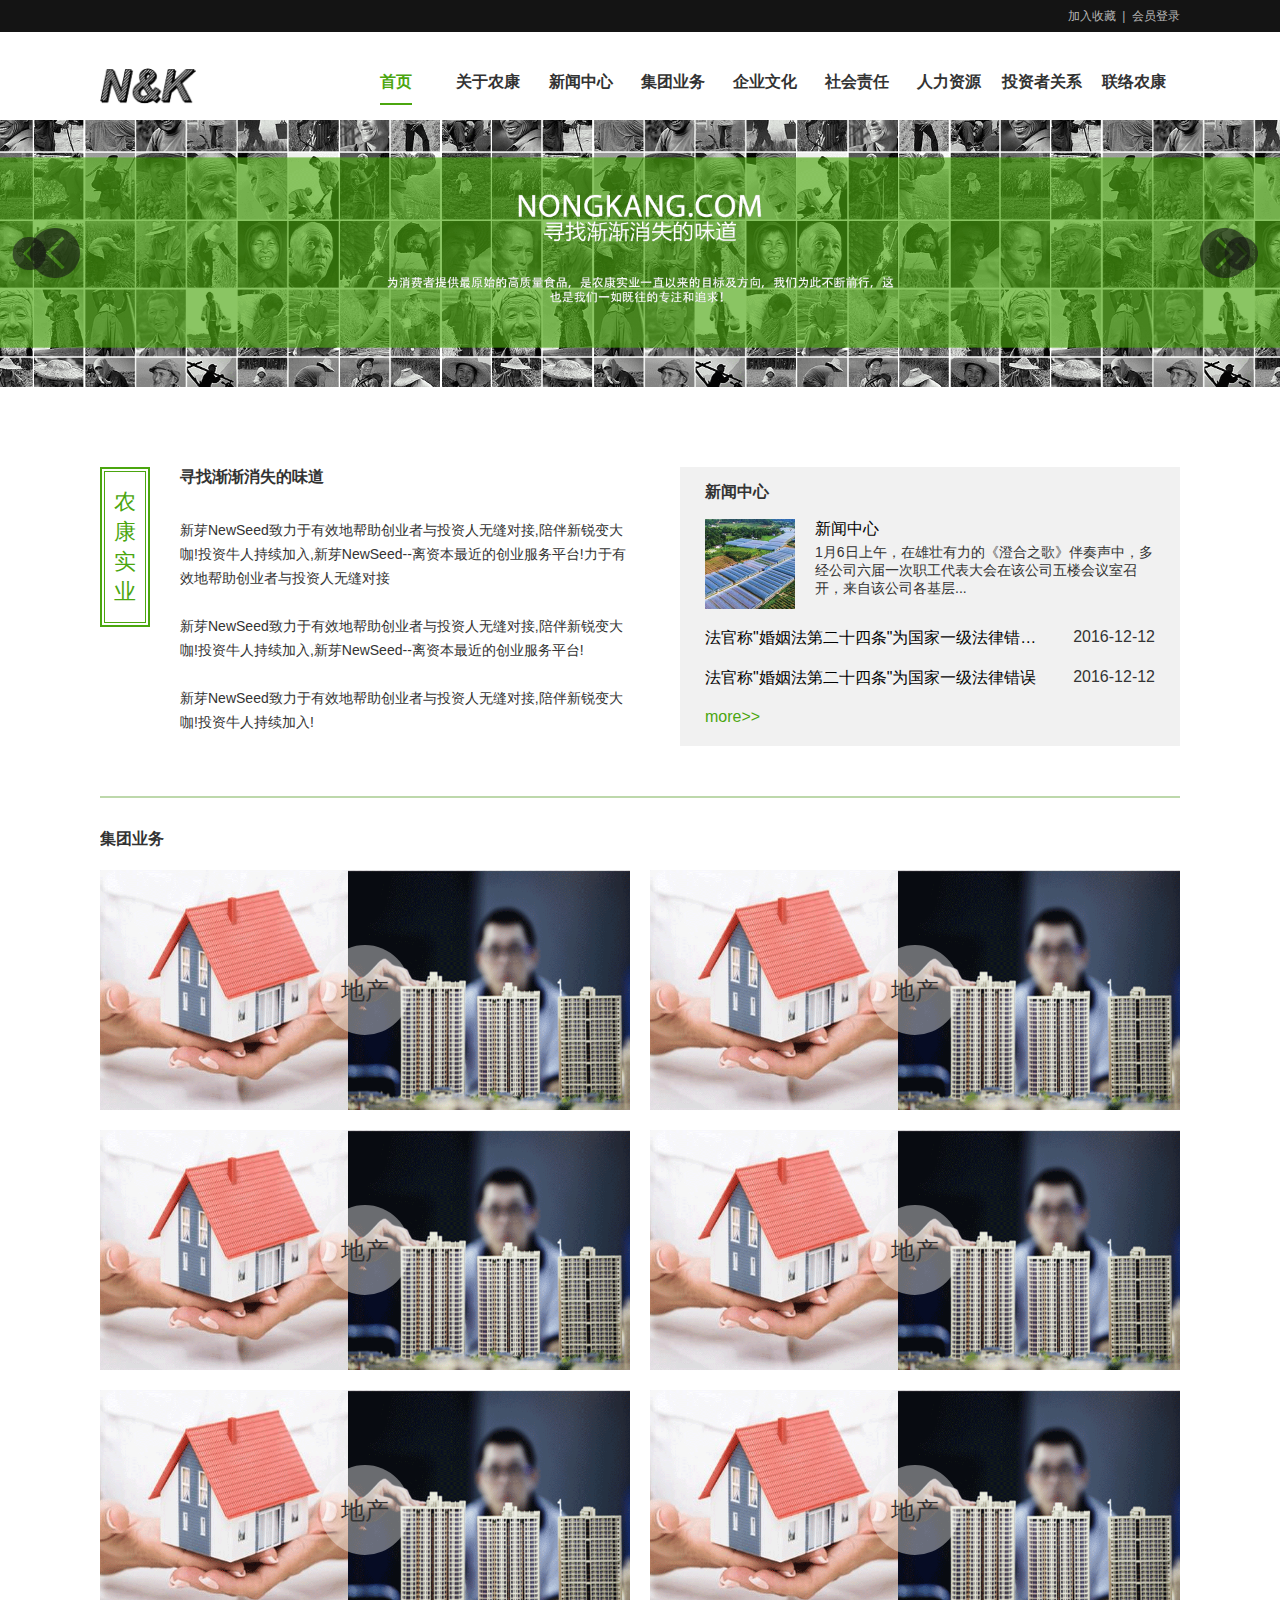
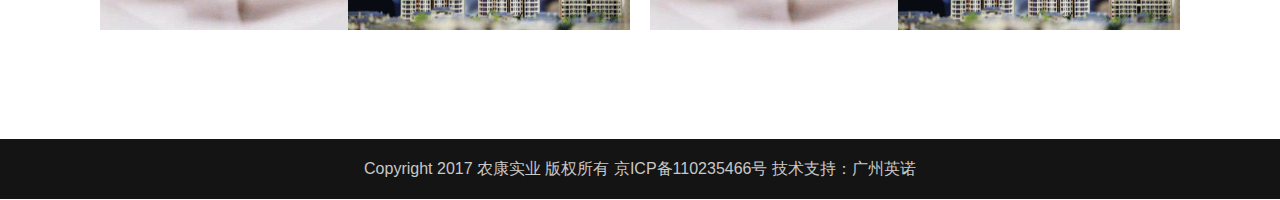
<file: 农康/index.html>
<!DOCTYPE html>
<html>
<head lang="en">
    <meta charset="UTF-8">
    <meta name="renderer" content="webkit|ie-comp|ie-stand">
    <title>农康</title>
    <link rel="stylesheet" type="text/css" href="css/base.css">
    <link rel="stylesheet" type="text/css" href="css/style.css">
    <script src="js/jquery-1.8.3.min.js"></script>
    <script src="js/TouchSlide.1.1.js"></script>
    <!--<script src="js/style.js"></script>-->
</head>
<body>
	<header class="header">
		<div class="top">
			<p><span>加入收藏&nbsp;&nbsp;</span>|<span>&nbsp;&nbsp;<a href="pages/login.html">会员登录</a></span></p>
		</div>
		<div class="nav">
			<div class="logo">
				<img src="img/logo.png" alt="" />
			</div>
			<div class="nav-item">
				<ul>
					<li class="current"><a href="index.html">首页</a></li>                                         
					<li><a href="pages/about_Us.html">关于农康 </a></li>
					<li><a href="pages/news_Center.html">新闻中心</a></li>
					<li><a href="pages/group_Service.html">集团业务</a></li>
					<li><a href="pages/company_Culture.html">企业文化</a></li>
					<li><a href="pages/society_Duty.html">社会责任</a></li>
					<li><a href="pages/human_Resoure.html">人力资源 </a></li>
					<li><a href="pages/investor_Relation.html">投资者关系</a></li>
					<li><a href="pages/contact_Us.html">联络农康</a></li>
				</ul>
			</div>
		</div>
		<div class="slideBox" id="slideBox">
            <div class="hd">
                    <span class="prev"><img src="img/z.png" alt="" /></span>
                    <span class="next"><img src="img/y.png" alt="" /></span>
            </div>
            <div class="bd">
                <ul>
                    <li>
                        <a href="javascript:;">
                            <img src="img/banner1.png" alt="" />
                        </a>
                    </li>
                    <li>
                        <a href="javascript:;">
                            <img src="img/banner2.png" alt="" />
                        </a>
                    </li>
                    <li>
                        <a href="javascript:;">
                            <img src="img/banner3.png" alt="" />
                        </a>
                    </li>
                </ul>
            </div>
        </div>
	</header>
	<!-- 首页轮播 -->
    <script type="text/javascript">
        TouchSlide({
            slideCell:'#slideBox',
            mainCell:'.bd ul',
            effect:'left',
            delayTime:400,
            interTime:3000,           
            autoPlay:true //自动播放
        })
    </script>
    <!--首页内容 start-->
    <section class="content">
    	<div class="content-top">
    		<div class="fl top-about">
    			<div class="about-brand">
    				<h2 class="center">农</br>康</br>实</br>业</h2>
    			</div>
    			<div class="about-txt">
    				<div class="about-tit">
	    				<h3>寻找渐渐消失的味道</h3>
	    			</div>
	    			<div class="about-con">
	    				<p>新芽NewSeed致力于有效地帮助创业者与投资人无缝对接,陪伴新锐变大咖!投资牛人持续加入,新芽NewSeed--离资本最近的创业服务平台!力于有效地帮助创业者与投资人无缝对接</br></br>新芽NewSeed致力于有效地帮助创业者与投资人无缝对接,陪伴新锐变大咖!投资牛人持续加入,新芽NewSeed--离资本最近的创业服务平台!</br></br>新芽NewSeed致力于有效地帮助创业者与投资人无缝对接,陪伴新锐变大咖!投资牛人持续加入!</p>
	    			</div>
    			</div>  			
	    	</div>
	    	<div class="fr top-news">
	    		<div class="news-tit">
	    			<h3>新闻中心</h3>
	    		</div>
	    		<div class="news-con">
	    			<div class="news-first">
	    				<img src="img/pic2.png" alt="" />
	    				<h2>新闻中心</h2>
	    				<p>1月6日上午，在雄壮有力的《澄合之歌》伴奏声中，多经公司六届一次职工代表大会在该公司五楼会议室召开，来自该公司各基层...</p>
	    			</div>
	    			<ul class="news-other">
	    				<li>
	    					<h3 class="fl">法官称"婚姻法第二十四条"为国家一级法律错误法官称"婚姻法第二十四条"为国家一级法律错误</h3>
	    					<span class="fr">2016-12-12</span>
	    				</li>
	    				<li>
	    					<h3 class="fl">法官称"婚姻法第二十四条"为国家一级法律错误</h3>
	    					<span class="fr">2016-12-12</span>
	    				</li>
	    				<a href="pages/news_Center.html">more>></a>
	    			</ul>
	    		</div>
	    	</div>
    	</div>
    	<div class="content-bottom">
    		<h3>集团业务</h3>
    		<ul>
    			<li><a href="pages/group_Service.html">
    				<img src="img/pic5.png" alt="" />
    				<h2 class="center"><span>地产</span></h2>
    			</a></li>
    			<li><a href="pages/group_Service.html">
    				<img src="img/pic5.png" alt="" />
    				<h2 class="center"><span>地产</span></h2>
    			</a></li>
    			<li><a href="pages/group_Service.html">
    				<img src="img/pic5.png" alt="" />
    				<h2 class="center"><span>地产</span></h2>
    			</a></li>
    			<li><a href="pages/group_Service.html">
    				<img src="img/pic5.png" alt="" />
    				<h2 class="center"><span>地产</span></h2>
    			</a></li>
    			<li><a href="pages/group_Service.html">
    				<img src="img/pic5.png" alt="" />
    				<h2 class="center"><span>地产</span></h2>
    			</a></li>
    			<li><a href="pages/group_Service.html">
    				<img src="img/pic5.png" alt="" />
    				<h2 class="center"><span>地产</span></h2>
    			</a></li>
    		</ul>
    	</div>
    	
    </section>
	<footer class="footer">
	        <span>Copyright 2017  农康实业  版权所有   京ICP备110235466号   技术支持：广州英诺</span>
	</footer>
</body>
</html>
</file>
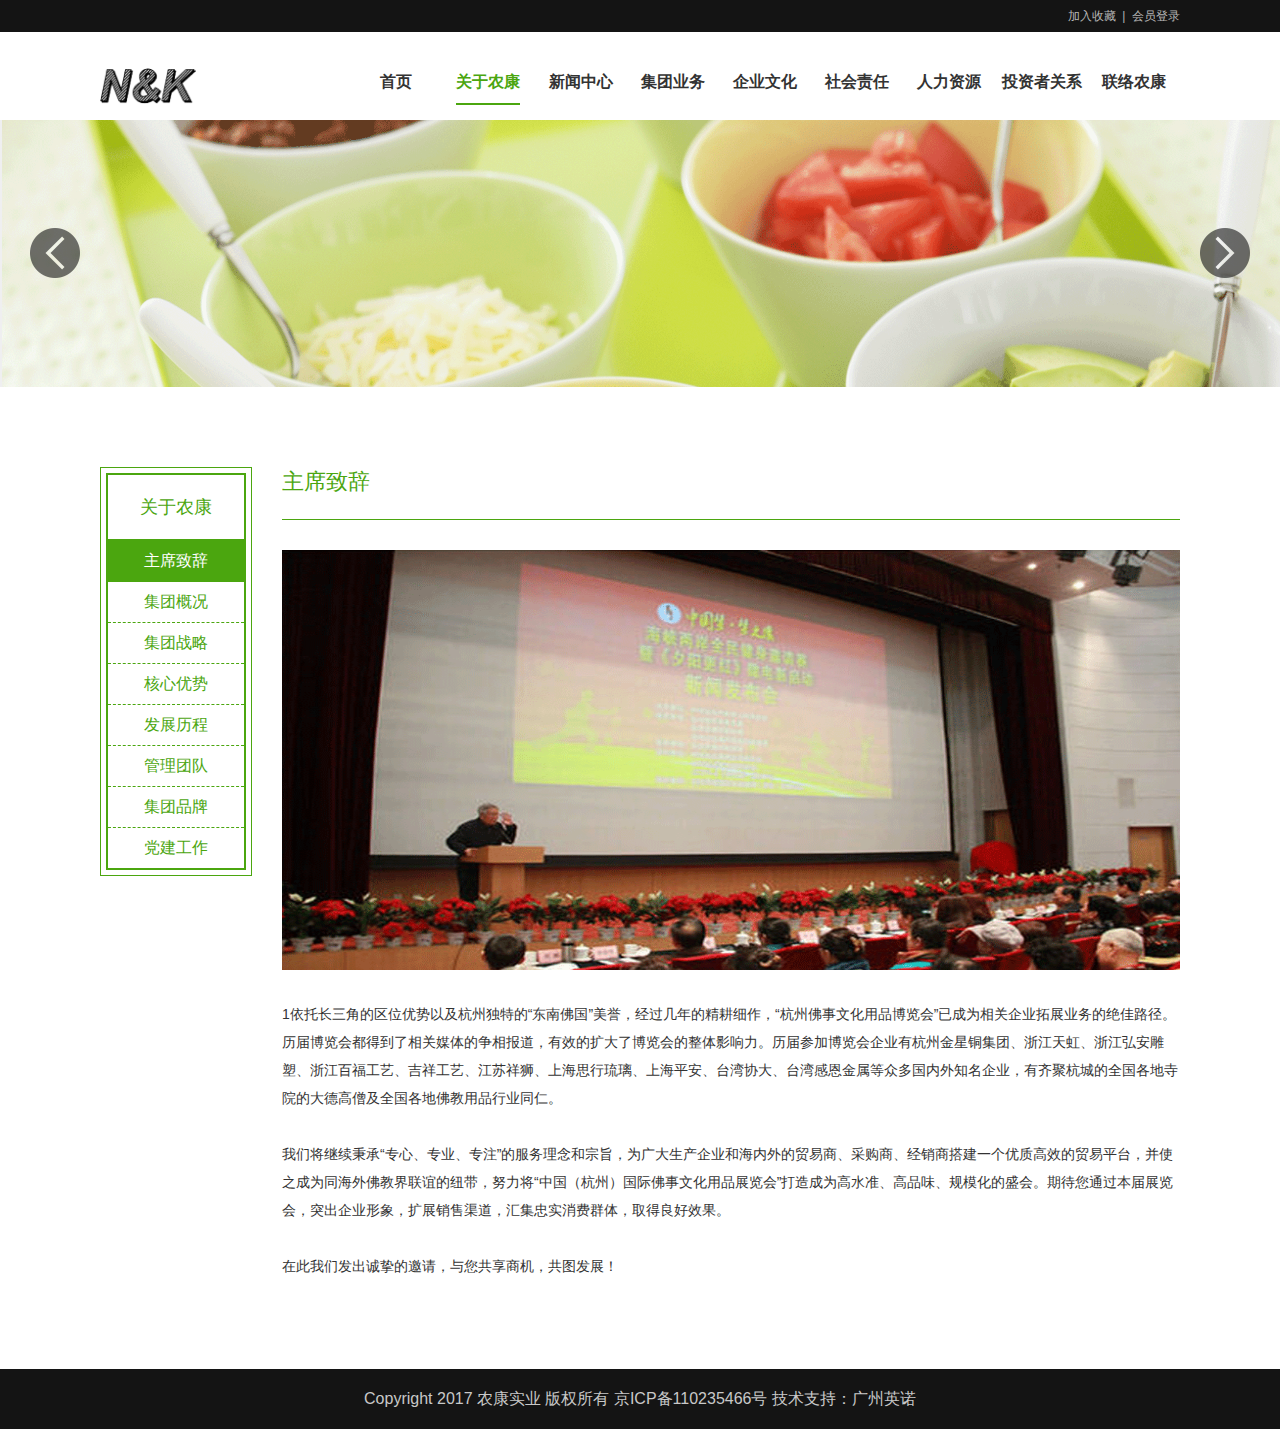
<file: 农康/pages/about_Us.html>
<!DOCTYPE html>
<html>
<head lang="en">
    <meta charset="UTF-8">
    <meta name="renderer" content="webkit|ie-comp|ie-stand">
    <title>农康</title>
    <link rel="stylesheet" type="text/css" href="../css/base.css">
    <link rel="stylesheet" type="text/css" href="../css/style.css">
    <script src="../js/jquery-1.8.3.min.js"></script>
    <script src="../js/TouchSlide.1.1.js"></script>
    <script src="../js/style.js"></script>
</head>
<body>
	<header class="header">
		<div class="top">
			<p><span>加入收藏&nbsp;&nbsp;</span>|<span>&nbsp;&nbsp;会员登录</span></p>
		</div>
		<div class="nav">
			<div class="logo">
				<img src="../img/logo.png" alt="" />
			</div>
			<div class="nav-item">
				<ul>
					<li><a href="../index.html">首页</a></li>                                         
					<li class="current"><a href="about_Us.html">关于农康 </a></li>
					<li><a href="news_Center.html">新闻中心</a></li>
					<li><a href="group_Service.html">集团业务</a></li>
					<li><a href="company_Culture.html">企业文化</a></li>
					<li><a href="society_Duty.html">社会责任</a></li>
					<li><a href="human_Resoure.html">人力资源 </a></li>
					<li><a href="investor_Relation.html">投资者关系</a></li>
					<li><a href="contact_Us.html">联络农康</a></li>
				</ul>
			</div>
		</div>
		<div class="slideBox" id="slideBox">
            <div class="hd">
                    <span class="prev"><img src="../img/z.png" alt="" /></span>
                    <span class="next"><img src="../img/y.png" alt="" /></span>
            </div>
            <div class="bd">
                <ul>
                    <li>
                        <a href="javascript:;">
                            <img src="../img/banner2.png" alt="" />
                        </a>
                    </li>
                    <li>
                        <a href="javascript:;">
                            <img src="../img/banner1.png" alt="" />
                        </a>
                    </li>
                    <li>
                        <a href="javascript:;">
                            <img src="../img/banner3.png" alt="" />
                        </a>
                    </li>
                </ul>
            </div>
        </div>
	</header>
	<!-- 首页轮播 -->
    <script type="text/javascript">
        TouchSlide({
            slideCell:'#slideBox',
            mainCell:'.bd ul',
            effect:'left',
            delayTime:400,
            interTime:3000,           
            autoPlay:true //自动播放
        })
    </script>
    <!--关于我们 start-->
    <section class="about-us">
		<div class="fl us-left">
			<div class="out">
				<div class="in">
					<h3>关于农康</h3>
					<ul id="us-ul">
					</ul>
				</div>
			</div>
		</div>
		<div class="fr us-right">
			<div class="con">
				<div class="tit">
					<h2>主席致辞</h2>
				</div>
				<div class="us-con">
					<img src="../img/example.png" alt="" />
					<p>1依托长三角的区位优势以及杭州独特的“东南佛国”美誉，经过几年的精耕细作，“杭州佛事文化用品博览会”已成为相关企业拓展业务的绝佳路径。历届博览会都得到了相关媒体的争相报道，有效的扩大了博览会的整体影响力。历届参加博览会企业有杭州金星铜集团、浙江天虹、浙江弘安雕塑、浙江百福工艺、吉祥工艺、江苏祥狮、上海思行琉璃、上海平安、台湾协大、台湾感恩金属等众多国内外知名企业，有齐聚杭城的全国各地寺院的大德高僧及全国各地佛教用品行业同仁。</br></br> 我们将继续秉承“专心、专业、专注”的服务理念和宗旨，为广大生产企业和海内外的贸易商、采购商、经销商搭建一个优质高效的贸易平台，并使之成为同海外佛教界联谊的纽带，努力将“中国（杭州）国际佛事文化用品展览会”打造成为高水准、高品味、规模化的盛会。期待您通过本届展览会，突出企业形象，扩展销售渠道，汇集忠实消费群体，取得良好效果。</br></br>在此我们发出诚挚的邀请，与您共享商机，共图发展！</p>
				</div>
			</div>
			
			
			
			<div class="con">
				<div class="tit">
					<h2>主席致辞</h2>
				</div>
				<div class="us-con">
					<img src="../img/example.png" alt="" />
					<p>2依托长三角的区位优势以及杭州独特的“东南佛国”美誉，经过几年的精耕细作，“杭州佛事文化用品博览会”已成为相关企业拓展业务的绝佳路径。历届博览会都得到了相关媒体的争相报道，有效的扩大了博览会的整体影响力。历届参加博览会企业有杭州金星铜集团、浙江天虹、浙江弘安雕塑、浙江百福工艺、吉祥工艺、江苏祥狮、上海思行琉璃、上海平安、台湾协大、台湾感恩金属等众多国内外知名企业，有齐聚杭城的全国各地寺院的大德高僧及全国各地佛教用品行业同仁。</br></br> 我们将继续秉承“专心、专业、专注”的服务理念和宗旨，为广大生产企业和海内外的贸易商、采购商、经销商搭建一个优质高效的贸易平台，并使之成为同海外佛教界联谊的纽带，努力将“中国（杭州）国际佛事文化用品展览会”打造成为高水准、高品味、规模化的盛会。期待您通过本届展览会，突出企业形象，扩展销售渠道，汇集忠实消费群体，取得良好效果。</br></br>在此我们发出诚挚的邀请，与您共享商机，共图发展！</p>
				</div>
			</div>
			
			
			<div class="con">
				<div class="tit">
					<h2>主席致辞</h2>
				</div>
				<div class="us-con">
					<img src="../img/example.png" alt="" />
					<p>3依托长三角的区位优势以及杭州独特的“东南佛国”美誉，经过几年的精耕细作，“杭州佛事文化用品博览会”已成为相关企业拓展业务的绝佳路径。历届博览会都得到了相关媒体的争相报道，有效的扩大了博览会的整体影响力。历届参加博览会企业有杭州金星铜集团、浙江天虹、浙江弘安雕塑、浙江百福工艺、吉祥工艺、江苏祥狮、上海思行琉璃、上海平安、台湾协大、台湾感恩金属等众多国内外知名企业，有齐聚杭城的全国各地寺院的大德高僧及全国各地佛教用品行业同仁。</br></br> 我们将继续秉承“专心、专业、专注”的服务理念和宗旨，为广大生产企业和海内外的贸易商、采购商、经销商搭建一个优质高效的贸易平台，并使之成为同海外佛教界联谊的纽带，努力将“中国（杭州）国际佛事文化用品展览会”打造成为高水准、高品味、规模化的盛会。期待您通过本届展览会，突出企业形象，扩展销售渠道，汇集忠实消费群体，取得良好效果。</br></br>在此我们发出诚挚的邀请，与您共享商机，共图发展！</p>
				</div>
			</div>
			
			
			<div class="con">
				<div class="tit">
					<h2>主席致辞</h2>
				</div>
				<div class="us-con">
					<img src="../img/example.png" alt="" />
					<p>4依托长三角的区位优势以及杭州独特的“东南佛国”美誉，经过几年的精耕细作，“杭州佛事文化用品博览会”已成为相关企业拓展业务的绝佳路径。历届博览会都得到了相关媒体的争相报道，有效的扩大了博览会的整体影响力。历届参加博览会企业有杭州金星铜集团、浙江天虹、浙江弘安雕塑、浙江百福工艺、吉祥工艺、江苏祥狮、上海思行琉璃、上海平安、台湾协大、台湾感恩金属等众多国内外知名企业，有齐聚杭城的全国各地寺院的大德高僧及全国各地佛教用品行业同仁。</br></br> 我们将继续秉承“专心、专业、专注”的服务理念和宗旨，为广大生产企业和海内外的贸易商、采购商、经销商搭建一个优质高效的贸易平台，并使之成为同海外佛教界联谊的纽带，努力将“中国（杭州）国际佛事文化用品展览会”打造成为高水准、高品味、规模化的盛会。期待您通过本届展览会，突出企业形象，扩展销售渠道，汇集忠实消费群体，取得良好效果。</br></br>在此我们发出诚挚的邀请，与您共享商机，共图发展！</p>
				</div>
			</div>
			
			
			<div class="con">
				<div class="tit">
					<h2>主席致辞</h2>
				</div>
				<div class="us-con">
					<img src="../img/example.png" alt="" />
					<p>5依托长三角的区位优势以及杭州独特的“东南佛国”美誉，经过几年的精耕细作，“杭州佛事文化用品博览会”已成为相关企业拓展业务的绝佳路径。历届博览会都得到了相关媒体的争相报道，有效的扩大了博览会的整体影响力。历届参加博览会企业有杭州金星铜集团、浙江天虹、浙江弘安雕塑、浙江百福工艺、吉祥工艺、江苏祥狮、上海思行琉璃、上海平安、台湾协大、台湾感恩金属等众多国内外知名企业，有齐聚杭城的全国各地寺院的大德高僧及全国各地佛教用品行业同仁。</br></br> 我们将继续秉承“专心、专业、专注”的服务理念和宗旨，为广大生产企业和海内外的贸易商、采购商、经销商搭建一个优质高效的贸易平台，并使之成为同海外佛教界联谊的纽带，努力将“中国（杭州）国际佛事文化用品展览会”打造成为高水准、高品味、规模化的盛会。期待您通过本届展览会，突出企业形象，扩展销售渠道，汇集忠实消费群体，取得良好效果。</br></br>在此我们发出诚挚的邀请，与您共享商机，共图发展！</p>
				</div>
			</div>
			
			
			<div class="con">
				<div class="tit">
					<h2>主席致辞</h2>
				</div>
				<div class="us-con">
					<img src="../img/example.png" alt="" />
					<p>6依托长三角的区位优势以及杭州独特的“东南佛国”美誉，经过几年的精耕细作，“杭州佛事文化用品博览会”已成为相关企业拓展业务的绝佳路径。历届博览会都得到了相关媒体的争相报道，有效的扩大了博览会的整体影响力。历届参加博览会企业有杭州金星铜集团、浙江天虹、浙江弘安雕塑、浙江百福工艺、吉祥工艺、江苏祥狮、上海思行琉璃、上海平安、台湾协大、台湾感恩金属等众多国内外知名企业，有齐聚杭城的全国各地寺院的大德高僧及全国各地佛教用品行业同仁。</br></br> 我们将继续秉承“专心、专业、专注”的服务理念和宗旨，为广大生产企业和海内外的贸易商、采购商、经销商搭建一个优质高效的贸易平台，并使之成为同海外佛教界联谊的纽带，努力将“中国（杭州）国际佛事文化用品展览会”打造成为高水准、高品味、规模化的盛会。期待您通过本届展览会，突出企业形象，扩展销售渠道，汇集忠实消费群体，取得良好效果。</br></br>在此我们发出诚挚的邀请，与您共享商机，共图发展！</p>
				</div>
			</div>
			
			
			<div class="con">
				<div class="tit">
					<h2>主席致辞</h2>
				</div>
				<div class="us-con">
					<img src="../img/example.png" alt="" />
					<p>7依托长三角的区位优势以及杭州独特的“东南佛国”美誉，经过几年的精耕细作，“杭州佛事文化用品博览会”已成为相关企业拓展业务的绝佳路径。历届博览会都得到了相关媒体的争相报道，有效的扩大了博览会的整体影响力。历届参加博览会企业有杭州金星铜集团、浙江天虹、浙江弘安雕塑、浙江百福工艺、吉祥工艺、江苏祥狮、上海思行琉璃、上海平安、台湾协大、台湾感恩金属等众多国内外知名企业，有齐聚杭城的全国各地寺院的大德高僧及全国各地佛教用品行业同仁。</br></br> 我们将继续秉承“专心、专业、专注”的服务理念和宗旨，为广大生产企业和海内外的贸易商、采购商、经销商搭建一个优质高效的贸易平台，并使之成为同海外佛教界联谊的纽带，努力将“中国（杭州）国际佛事文化用品展览会”打造成为高水准、高品味、规模化的盛会。期待您通过本届展览会，突出企业形象，扩展销售渠道，汇集忠实消费群体，取得良好效果。</br></br>在此我们发出诚挚的邀请，与您共享商机，共图发展！</p>
				</div>
			</div>
			
			
			<div class="con">
				<div class="tit">
					<h2>主席致辞</h2>
				</div>
				<div class="us-con">
					<img src="../img/example.png" alt="" />
					<p>8依托长三角的区位优势以及杭州独特的“东南佛国”美誉，经过几年的精耕细作，“杭州佛事文化用品博览会”已成为相关企业拓展业务的绝佳路径。历届博览会都得到了相关媒体的争相报道，有效的扩大了博览会的整体影响力。历届参加博览会企业有杭州金星铜集团、浙江天虹、浙江弘安雕塑、浙江百福工艺、吉祥工艺、江苏祥狮、上海思行琉璃、上海平安、台湾协大、台湾感恩金属等众多国内外知名企业，有齐聚杭城的全国各地寺院的大德高僧及全国各地佛教用品行业同仁。</br></br> 我们将继续秉承“专心、专业、专注”的服务理念和宗旨，为广大生产企业和海内外的贸易商、采购商、经销商搭建一个优质高效的贸易平台，并使之成为同海外佛教界联谊的纽带，努力将“中国（杭州）国际佛事文化用品展览会”打造成为高水准、高品味、规模化的盛会。期待您通过本届展览会，突出企业形象，扩展销售渠道，汇集忠实消费群体，取得良好效果。</br></br>在此我们发出诚挚的邀请，与您共享商机，共图发展！</p>
				</div>
			</div>
		</div>
    </section>
	<footer class="footer">
	        <span>Copyright 2017  农康实业  版权所有   京ICP备110235466号   技术支持：广州英诺</span>
	</footer>

</body>
</html>
</file>
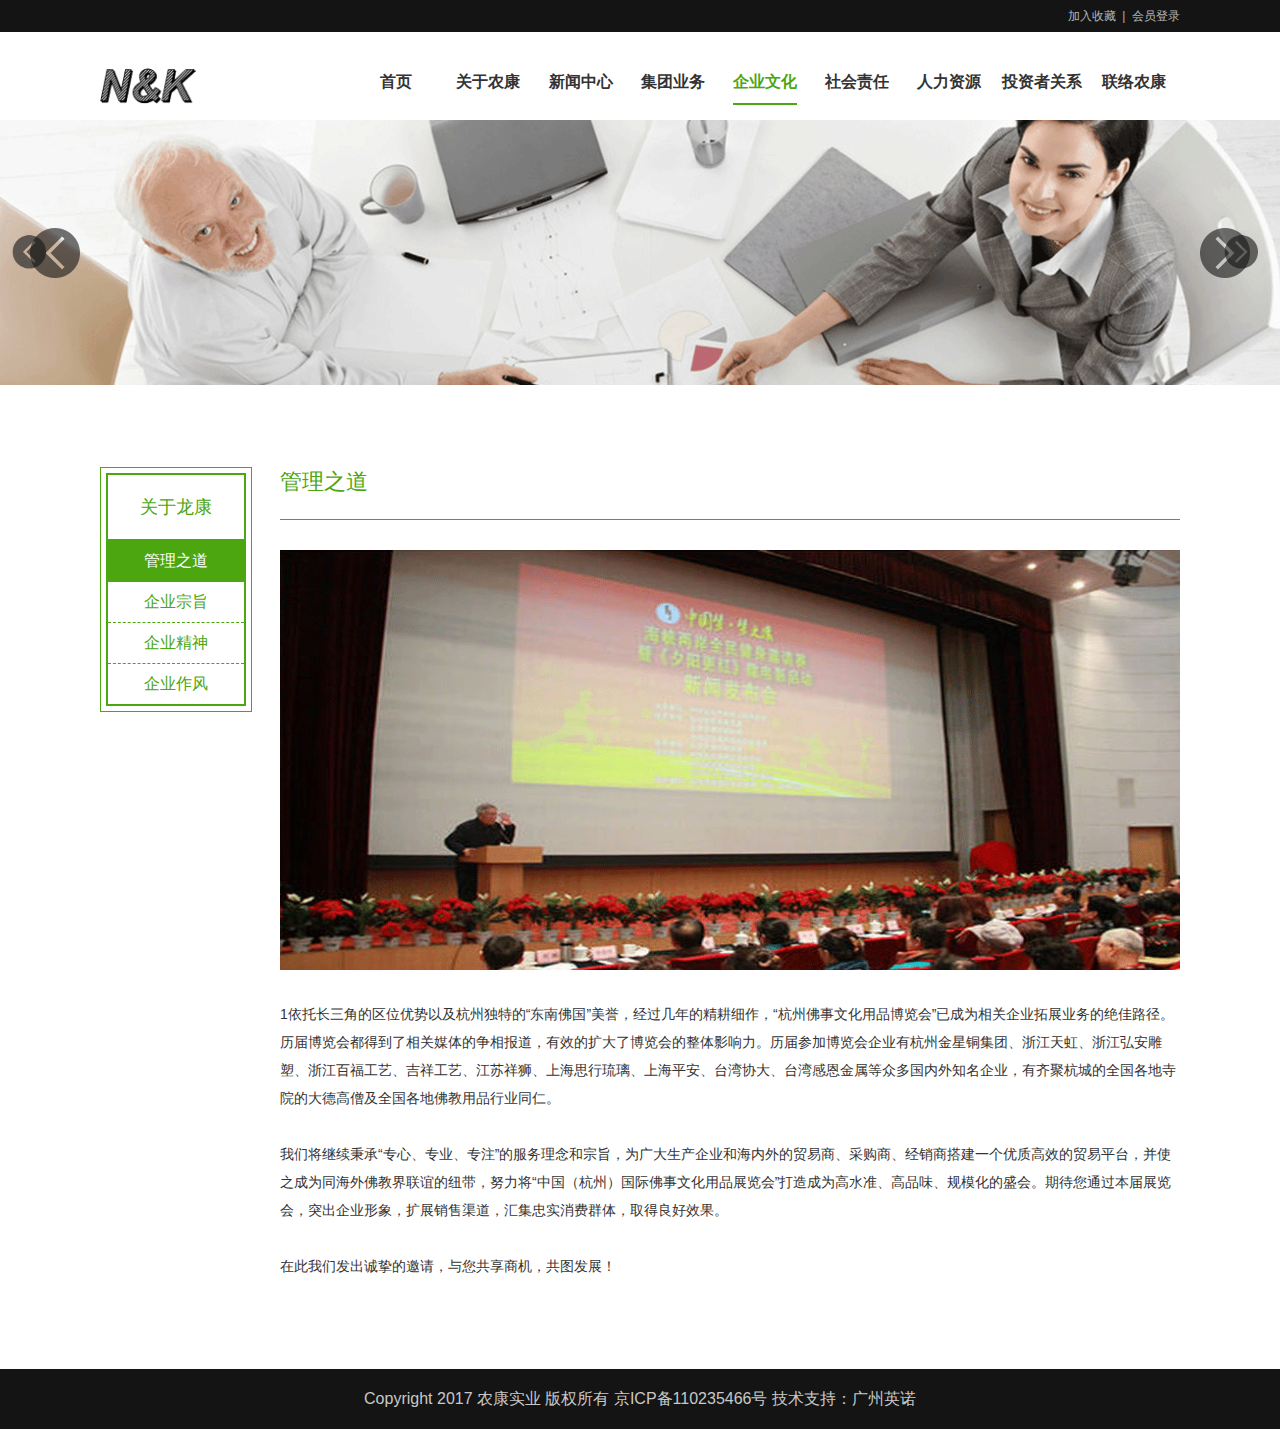
<file: 农康/pages/company_Culture.html>
<!DOCTYPE html>
<html>
<head lang="en">
    <meta charset="UTF-8">
    <meta name="renderer" content="webkit|ie-comp|ie-stand">
    <title>农康</title>
    <link rel="stylesheet" type="text/css" href="../css/base.css">
    <link rel="stylesheet" type="text/css" href="../css/style.css">
    <script src="../js/jquery-1.8.3.min.js"></script>
    <script src="../js/TouchSlide.1.1.js"></script>
    <script src="../js/style.js"></script>
</head>
<body>
	<header class="header">
		<div class="top">
			<p><span>加入收藏&nbsp;&nbsp;</span>|<span>&nbsp;&nbsp;会员登录</span></p>
		</div>
		<div class="nav">
			<div class="logo">
				<img src="../img/logo.png" alt="" />
			</div>
			<div class="nav-item">
				<ul>
					<li><a href="../index.html">首页</a></li>                                         
					<li><a href="about_Us.html">关于农康 </a></li>
					<li><a href="news_Center.html">新闻中心</a></li>
					<li><a href="group_Service.html">集团业务</a></li>
					<li class="current"><a href="company_Culture.html">企业文化</a></li>
					<li><a href="society_Duty.html">社会责任</a></li>
					<li><a href="human_Resoure.html">人力资源 </a></li>
					<li><a href="investor_Relation.html">投资者关系</a></li>
					<li><a href="contact_Us.html">联络农康</a></li>
				</ul>
			</div>
		</div>
		<div class="slideBox" id="slideBox">
            <div class="hd">
                    <span class="prev"><img src="../img/z.png" alt="" /></span>
                    <span class="next"><img src="../img/y.png" alt="" /></span>
            </div>
            <div class="bd">
                <ul>
                    <li>
                        <a href="javascript:;">
                            <img src="../img/banner4.png" alt="" />
                        </a>
                    </li>
                    <li>
                        <a href="javascript:;">
                            <img src="../img/banner2.png" alt="" />
                        </a>
                    </li>
                    <li>
                        <a href="javascript:;">
                            <img src="../img/banner3.png" alt="" />
                        </a>
                    </li>
                </ul>
            </div>
        </div>
	</header>
	<!-- 首页轮播 -->
    <script type="text/javascript">
        TouchSlide({
            slideCell:'#slideBox',
            mainCell:'.bd ul',
            effect:'left',
            delayTime:400,
            interTime:3000,           
            autoPlay:true //自动播放
        })
    </script>
    <!--公司文化 start-->
    <section class="company-culture">
		<div class="fl culture-left">
			<div class="out">
				<div class="in">
					<h3>关于龙康</h3>
					<ul id="culture-ul">
					</ul>
				</div>
			</div>
		</div>
		<div class="fr culture-right">
			<div class="con">
				<div class="tit">
					<h2>主席致辞</h2>
				</div>
				<div class="culture-con">
					<img src="../img/example.png" alt="" />
					<p>1依托长三角的区位优势以及杭州独特的“东南佛国”美誉，经过几年的精耕细作，“杭州佛事文化用品博览会”已成为相关企业拓展业务的绝佳路径。历届博览会都得到了相关媒体的争相报道，有效的扩大了博览会的整体影响力。历届参加博览会企业有杭州金星铜集团、浙江天虹、浙江弘安雕塑、浙江百福工艺、吉祥工艺、江苏祥狮、上海思行琉璃、上海平安、台湾协大、台湾感恩金属等众多国内外知名企业，有齐聚杭城的全国各地寺院的大德高僧及全国各地佛教用品行业同仁。</br></br> 我们将继续秉承“专心、专业、专注”的服务理念和宗旨，为广大生产企业和海内外的贸易商、采购商、经销商搭建一个优质高效的贸易平台，并使之成为同海外佛教界联谊的纽带，努力将“中国（杭州）国际佛事文化用品展览会”打造成为高水准、高品味、规模化的盛会。期待您通过本届展览会，突出企业形象，扩展销售渠道，汇集忠实消费群体，取得良好效果。</br></br>在此我们发出诚挚的邀请，与您共享商机，共图发展！</p>
				</div>
			</div>
			<div class="con">
				<div class="tit">
					<h2>主席致辞</h2>
				</div>
				<div class="culture-con">
					<img src="../img/example.png" alt="" />
					<p>2依托长三角的区位优势以及杭州独特的“东南佛国”美誉，经过几年的精耕细作，“杭州佛事文化用品博览会”已成为相关企业拓展业务的绝佳路径。历届博览会都得到了相关媒体的争相报道，有效的扩大了博览会的整体影响力。历届参加博览会企业有杭州金星铜集团、浙江天虹、浙江弘安雕塑、浙江百福工艺、吉祥工艺、江苏祥狮、上海思行琉璃、上海平安、台湾协大、台湾感恩金属等众多国内外知名企业，有齐聚杭城的全国各地寺院的大德高僧及全国各地佛教用品行业同仁。</br></br> 我们将继续秉承“专心、专业、专注”的服务理念和宗旨，为广大生产企业和海内外的贸易商、采购商、经销商搭建一个优质高效的贸易平台，并使之成为同海外佛教界联谊的纽带，努力将“中国（杭州）国际佛事文化用品展览会”打造成为高水准、高品味、规模化的盛会。期待您通过本届展览会，突出企业形象，扩展销售渠道，汇集忠实消费群体，取得良好效果。</br></br>在此我们发出诚挚的邀请，与您共享商机，共图发展！</p>
				</div>
			</div>
			
		</div>
    </section>
	<footer class="footer">
	        <span>Copyright 2017  农康实业  版权所有   京ICP备110235466号   技术支持：广州英诺</span>
	</footer>
</body>
</html>
</file>
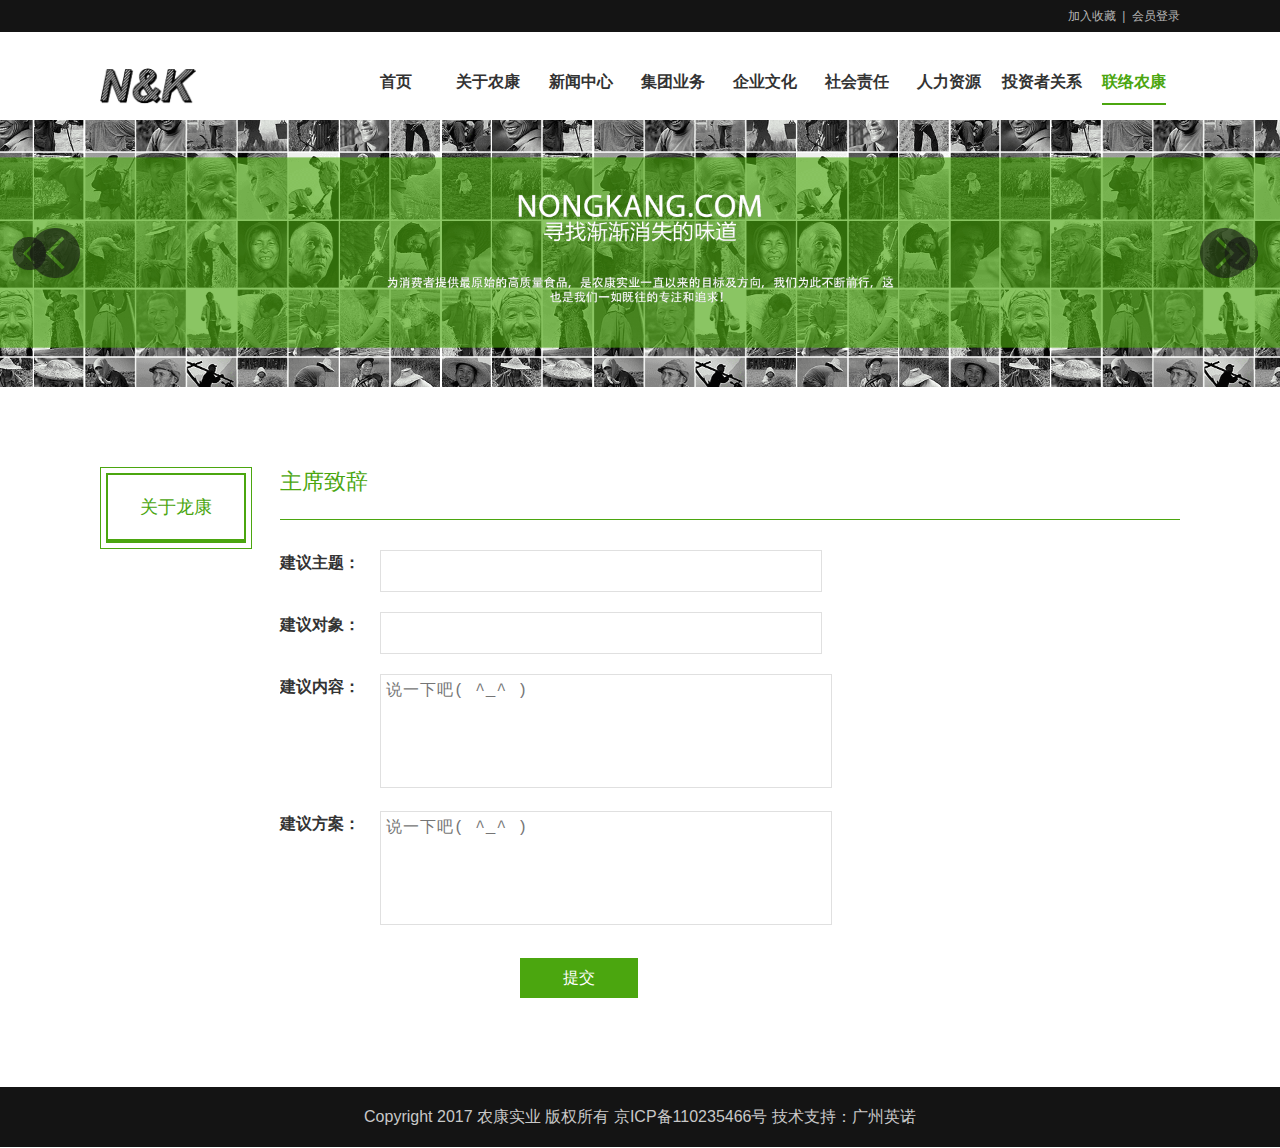
<file: 农康/pages/complain_Advice.html>
<!DOCTYPE html>
<html>
<head lang="en">
    <meta charset="UTF-8">
    <meta name="renderer" content="webkit|ie-comp|ie-stand">
    <title>农康</title>
    <link rel="stylesheet" type="text/css" href="../css/base.css">
    <link rel="stylesheet" type="text/css" href="../css/style.css">
    <script src="../js/jquery-1.8.3.min.js"></script>
    <script src="../js/TouchSlide.1.1.js"></script>
    <!--<script src="js/style.js"></script>-->
</head>
<body>
	<header class="header">
		<div class="top">
			<p><span>加入收藏&nbsp;&nbsp;</span>|<span>&nbsp;&nbsp;会员登录</span></p>
		</div>
		<div class="nav">
			<div class="logo">
				<img src="../img/logo.png" alt="" />
			</div>
			<div class="nav-item">
				<ul>
					<li><a href="../index.html">首页</a></li>                                         
					<li><a href="about_Us.html">关于农康 </a></li>
					<li><a href="news_Center.html">新闻中心</a></li>
					<li><a href="group_Service.html">集团业务</a></li>
					<li><a href="company_Culture.html">企业文化</a></li>
					<li><a href="society_Duty.html">社会责任</a></li>
					<li><a href="human_Resoure.html">人力资源 </a></li>
					<li><a href="investor_Relation.html">投资者关系</a></li>
					<li class="current"><a href="contact_Us.html">联络农康</a></li>
				</ul>
			</div>
		</div>
		<div class="slideBox" id="slideBox">
            <div class="hd">
                    <span class="prev"><img src="../img/z.png" alt="" /></span>
                    <span class="next"><img src="../img/y.png" alt="" /></span>
            </div>
            <div class="bd">
                <ul>
                    <li>
                        <a href="javascript:;">
                            <img src="../img/banner1.png" alt="" />
                        </a>
                    </li>
                    <li>
                        <a href="javascript:;">
                            <img src="../img/banner2.png" alt="" />
                        </a>
                    </li>
                    <li>
                        <a href="javascript:;">
                            <img src="../img/banner3.png" alt="" />
                        </a>
                    </li>
                </ul>
            </div>
        </div>
	</header>
	<!-- 首页轮播 -->
    <script type="text/javascript">
        TouchSlide({
            slideCell:'#slideBox',
            mainCell:'.bd ul',
            effect:'left',
            delayTime:400,
            interTime:3000,           
            autoPlay:true //自动播放
        })
    </script>
    <!--投诉意见 start-->
    <section class="complain-advice">
		<div class="fl advice-left">
			<div class="out">
				<div class="in">
					<h3>关于龙康</h3>
					<ul id="ul">
					</ul>
				</div>
			</div>
		</div>
		<div class="fr advice-right">
			<div class="tit">
				<h2>主席致辞</h2>
			</div>
			<div class="advice-con">
				<div class="theme">
					<span>建议主题：</span>
					<input type="text" />
				</div>
				<div class="object">
					<span>建议对象：</span>
					<input type="text" />
				</div>
				<div class="content">
					<span>建议内容：</span>
					<textarea rows="6" col="48" placeholder="说一下吧( ^_^ )" value="说一下吧( ^_^ )" autofocus></textarea>
				</div>
				<div class="method">
					<span>建议方案：</span>
					<textarea rows="6" col="48" placeholder="说一下吧( ^_^ )" value="说一下吧( ^_^ )" autofocus></textarea>
				</div>
			</div>
			<button type="button">提交</button>
		</div>
    </section>
	<footer class="footer">
	        <span>Copyright 2017  农康实业  版权所有   京ICP备110235466号   技术支持：广州英诺</span>
	</footer>
</body>
</html>
</file>
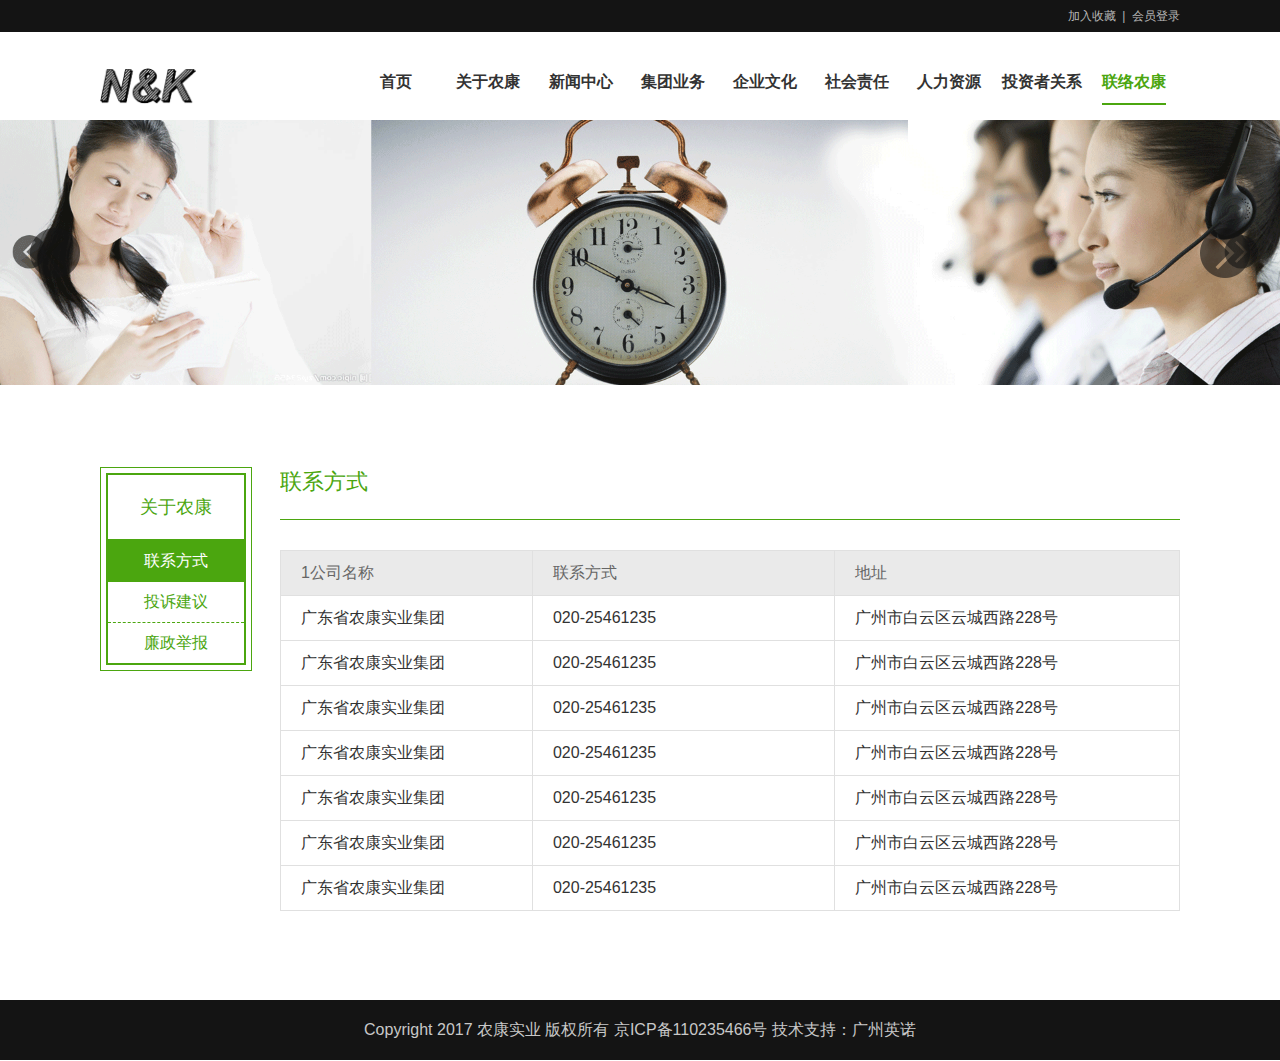
<file: 农康/pages/contact_Us.html>
<!DOCTYPE html>
<html>
<head lang="en">
    <meta charset="UTF-8">
    <meta name="renderer" content="webkit|ie-comp|ie-stand">
    <title>农康</title>
    <link rel="stylesheet" type="text/css" href="../css/base.css">
    <link rel="stylesheet" type="text/css" href="../css/style.css">
    <script src="../js/jquery-1.8.3.min.js"></script>
    <script src="../js/TouchSlide.1.1.js"></script>
    <script src="../js/style.js"></script>
</head>
<body>
	<header class="header">
		<div class="top">
			<p><span>加入收藏&nbsp;&nbsp;</span>|<span>&nbsp;&nbsp;会员登录</span></p>
		</div>
		<div class="nav">
			<div class="logo">
				<img src="../img/logo.png" alt="" />
			</div>
			<div class="nav-item">
				<ul>
					<li><a href="../index.html">首页</a></li>                                         
					<li><a href="about_Us.html">关于农康 </a></li>
					<li><a href="news_Center.html">新闻中心</a></li>
					<li><a href="group_Service.html">集团业务</a></li>
					<li><a href="company_Culture.html">企业文化</a></li>
					<li><a href="society_Duty.html">社会责任</a></li>
					<li><a href="human_Resoure.html">人力资源 </a></li>
					<li><a href="investor_Relation.html">投资者关系</a></li>
					<li class="current"><a href="contact_Us.html">联络农康</a></li>
				</ul>
			</div>
		</div>
		<div class="slideBox" id="slideBox">
            <div class="hd">
                    <span class="prev"><img src="../img/z.png" alt="" /></span>
                    <span class="next"><img src="../img/y.png" alt="" /></span>
            </div>
            <div class="bd">
                <ul>
                    <li>
                        <a href="javascript:;">
                            <img src="../img/banner9.png" alt="" />
                        </a>
                    </li>
                    <li>
                        <a href="javascript:;">
                            <img src="../img/banner2.png" alt="" />
                        </a>
                    </li>
                    <li>
                        <a href="javascript:;">
                            <img src="../img/banner3.png" alt="" />
                        </a>
                    </li>
                </ul>
            </div>
        </div>
	</header>
	<!-- 首页轮播 -->
    <script type="text/javascript">
        TouchSlide({
            slideCell:'#slideBox',
            mainCell:'.bd ul',
            effect:'left',
            delayTime:400,
            interTime:3000,           
            autoPlay:true //自动播放
        })
    </script>
    <!--联系我们 start-->
    <section class="contact-us">
		<div class="fl contact-left">
			<div class="out">
				<div class="in">
					<h3>关于农康</h3>
					<ul id="contact-ul">
					</ul>
				</div>
			</div>
		</div>
		<div class="fr contact-right">
			<div class="con">
				<div class="tit">
					<h2>主席致辞</h2>
				</div>
				<div class="contact-con">
					<table>
						<thead>
						    <tr>
						      <th>1公司名称</th>
						      <th>联系方式</th>
						      <th>地址</th>
						    </tr>
						</thead>						
					    <tbody>
						    <tr>
						      	<td>广东省农康实业集团</td>
						      	<td>020-25461235</td>
						      	<td>广州市白云区云城西路228号</td>
						    </tr>
						    <tr>
						      	<td>广东省农康实业集团</td>
						      	<td>020-25461235</td>
						      	<td>广州市白云区云城西路228号</td>
						    </tr>
						    <tr>
						      	<td>广东省农康实业集团</td>
						      	<td>020-25461235</td>
						      	<td>广州市白云区云城西路228号</td>
						    </tr>
						    <tr>
						      	<td>广东省农康实业集团</td>
						      	<td>020-25461235</td>
						      	<td>广州市白云区云城西路228号</td>
						    </tr>
						    <tr>
						      	<td>广东省农康实业集团</td>
						      	<td>020-25461235</td>
						      	<td>广州市白云区云城西路228号</td>
						    </tr>
						    <tr>
						      	<td>广东省农康实业集团</td>
						      	<td>020-25461235</td>
						      	<td>广州市白云区云城西路228号</td>
						    </tr>
						    <tr>
						      	<td>广东省农康实业集团</td>
						      	<td>020-25461235</td>
						      	<td>广州市白云区云城西路228号</td>
						    </tr>
					    </tbody>
					</table>
				</div>
			</div>
			
			<div class="con advice-right">
				<div class="tit">
					<h2>主席致辞</h2>
				</div>
				<div class="advice-con">
					<div class="theme">
						<span>建议主题：</span>
						<input type="text" />
					</div>
					<div class="object">
						<span>建议对象：</span>
						<input type="text" />
					</div>
					<div class="content">
						<span>建议内容：</span>
						<textarea rows="6" col="48" placeholder="说一下吧( ^_^ )" value="说一下吧( ^_^ )" autofocus></textarea>
					</div>
					<div class="method">
						<span>建议方案：</span>
						<textarea rows="6" col="48" placeholder="说一下吧( ^_^ )" value="说一下吧( ^_^ )" autofocus></textarea>
					</div>
				</div>
				<button type="button">提交</button>	
			</div>
			<div class="con report-right">
				<div class="tit">
					<h2>主席致辞</h2>
				</div>
				<div class="report-con">
					<div class="theme">
						<span>举报姓名：</span>
						<input type="text" />
					</div>
					<div class="content">
						<span>举报内容：</span>
						<textarea rows="6" col="48" placeholder="说一下吧( ^_^ )" value="说一下吧( ^_^ )" autofocus></textarea>
					</div>
				</div>
				<button type="button">提交</button>
			</div>
		</div>
    </section>
	<footer class="footer">
	        <span>Copyright 2017  农康实业  版权所有   京ICP备110235466号   技术支持：广州英诺</span>
	</footer>
</body>
</html>
</file>
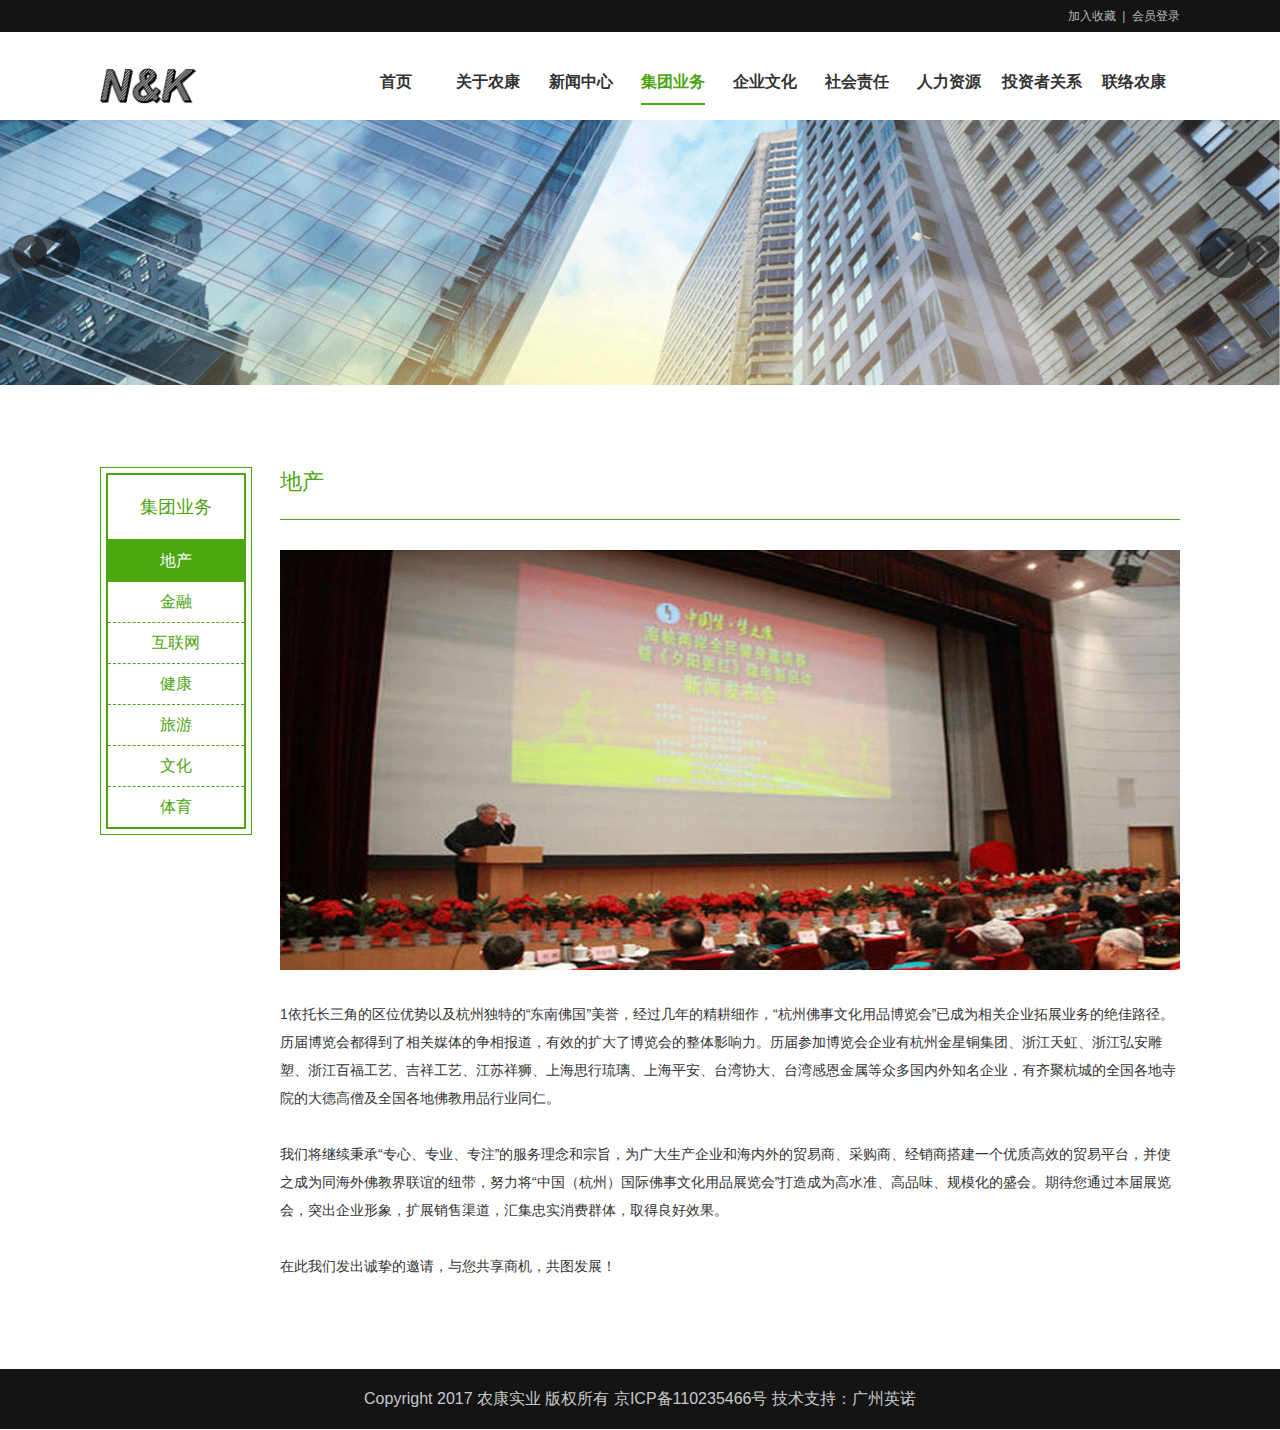
<file: 农康/pages/group_Service.html>
<!DOCTYPE html>
<html>
<head lang="en">
    <meta charset="UTF-8">
    <meta name="renderer" content="webkit|ie-comp|ie-stand">
    <title>农康</title>
    <link rel="stylesheet" type="text/css" href="../css/base.css">
    <link rel="stylesheet" type="text/css" href="../css/style.css">
    <script src="../js/jquery-1.8.3.min.js"></script>
    <script src="../js/TouchSlide.1.1.js"></script>
    <script src="../js/style.js"></script>
</head>
<body>
	<header class="header">
		<div class="top">
			<p><span>加入收藏&nbsp;&nbsp;</span>|<span>&nbsp;&nbsp;会员登录</span></p>
		</div>
		<div class="nav">
			<div class="logo">
				<img src="../img/logo.png" alt="" />
			</div>
			<div class="nav-item">
				<ul>
					<li><a href="../index.html">首页</a></li>                                         
					<li><a href="about_Us.html">关于农康 </a></li>
					<li><a href="news_Center.html">新闻中心</a></li>
					<li class="current"><a href="group_Service.html">集团业务</a></li>
					<li><a href="company_Culture.html">企业文化</a></li>
					<li><a href="society_Duty.html">社会责任</a></li>
					<li><a href="human_Resoure.html">人力资源 </a></li>
					<li><a href="investor_Relation.html">投资者关系</a></li>
					<li><a href="contact_Us.html">联络农康</a></li>
				</ul>
			</div>
		</div>
		<div class="slideBox" id="slideBox">
            <div class="hd">
                    <span class="prev"><img src="../img/z.png" alt="" /></span>
                    <span class="next"><img src="../img/y.png" alt="" /></span>
            </div>
            <div class="bd">
                <ul>
                    <li>
                        <a href="javascript:;">
                            <img src="../img/banner6.png" alt="" />
                        </a>
                    </li>
                    <li>
                        <a href="javascript:;">
                            <img src="../img/banner2.png" alt="" />
                        </a>
                    </li>
                    <li>
                        <a href="javascript:;">
                            <img src="../img/banner3.png" alt="" />
                        </a>
                    </li>
                </ul>
            </div>
        </div>
	</header>
	<!-- 首页轮播 -->
    <script type="text/javascript">
        TouchSlide({
            slideCell:'#slideBox',
            mainCell:'.bd ul',
            effect:'left',
            delayTime:400,
            interTime:3000,           
            autoPlay:true //自动播放
        })
    </script>
    <!--集团业务 start-->
    <section class="group-service">
		<div class="fl service-left">
			<div class="out">
				<div class="in">
					<h3>集团业务</h3>
					<ul id="service-ul">
					</ul>
				</div>
			</div>
		</div>
		<div class="fr service-right">
			<div class="con">
				<div class="tit">
					<h2>主席致辞</h2>
				</div>
				<div class="service-con">
					<img src="../img/example.png" alt="" />
					<p>1依托长三角的区位优势以及杭州独特的“东南佛国”美誉，经过几年的精耕细作，“杭州佛事文化用品博览会”已成为相关企业拓展业务的绝佳路径。历届博览会都得到了相关媒体的争相报道，有效的扩大了博览会的整体影响力。历届参加博览会企业有杭州金星铜集团、浙江天虹、浙江弘安雕塑、浙江百福工艺、吉祥工艺、江苏祥狮、上海思行琉璃、上海平安、台湾协大、台湾感恩金属等众多国内外知名企业，有齐聚杭城的全国各地寺院的大德高僧及全国各地佛教用品行业同仁。</br></br> 我们将继续秉承“专心、专业、专注”的服务理念和宗旨，为广大生产企业和海内外的贸易商、采购商、经销商搭建一个优质高效的贸易平台，并使之成为同海外佛教界联谊的纽带，努力将“中国（杭州）国际佛事文化用品展览会”打造成为高水准、高品味、规模化的盛会。期待您通过本届展览会，突出企业形象，扩展销售渠道，汇集忠实消费群体，取得良好效果。</br></br>在此我们发出诚挚的邀请，与您共享商机，共图发展！</p>
				</div>
			</div>
			<div class="con">
				<div class="tit">
					<h2>主席致辞</h2>
				</div>
				<div class="service-con">
					<img src="../img/example.png" alt="" />
					<p>2依托长三角的区位优势以及杭州独特的“东南佛国”美誉，经过几年的精耕细作，“杭州佛事文化用品博览会”已成为相关企业拓展业务的绝佳路径。历届博览会都得到了相关媒体的争相报道，有效的扩大了博览会的整体影响力。历届参加博览会企业有杭州金星铜集团、浙江天虹、浙江弘安雕塑、浙江百福工艺、吉祥工艺、江苏祥狮、上海思行琉璃、上海平安、台湾协大、台湾感恩金属等众多国内外知名企业，有齐聚杭城的全国各地寺院的大德高僧及全国各地佛教用品行业同仁。</br></br> 我们将继续秉承“专心、专业、专注”的服务理念和宗旨，为广大生产企业和海内外的贸易商、采购商、经销商搭建一个优质高效的贸易平台，并使之成为同海外佛教界联谊的纽带，努力将“中国（杭州）国际佛事文化用品展览会”打造成为高水准、高品味、规模化的盛会。期待您通过本届展览会，突出企业形象，扩展销售渠道，汇集忠实消费群体，取得良好效果。</br></br>在此我们发出诚挚的邀请，与您共享商机，共图发展！</p>
				</div>
			</div>
		</div>
    </section>
	<footer class="footer">
	        <span>Copyright 2017  农康实业  版权所有   京ICP备110235466号   技术支持：广州英诺</span>
	</footer>

</body>
</html>
</file>
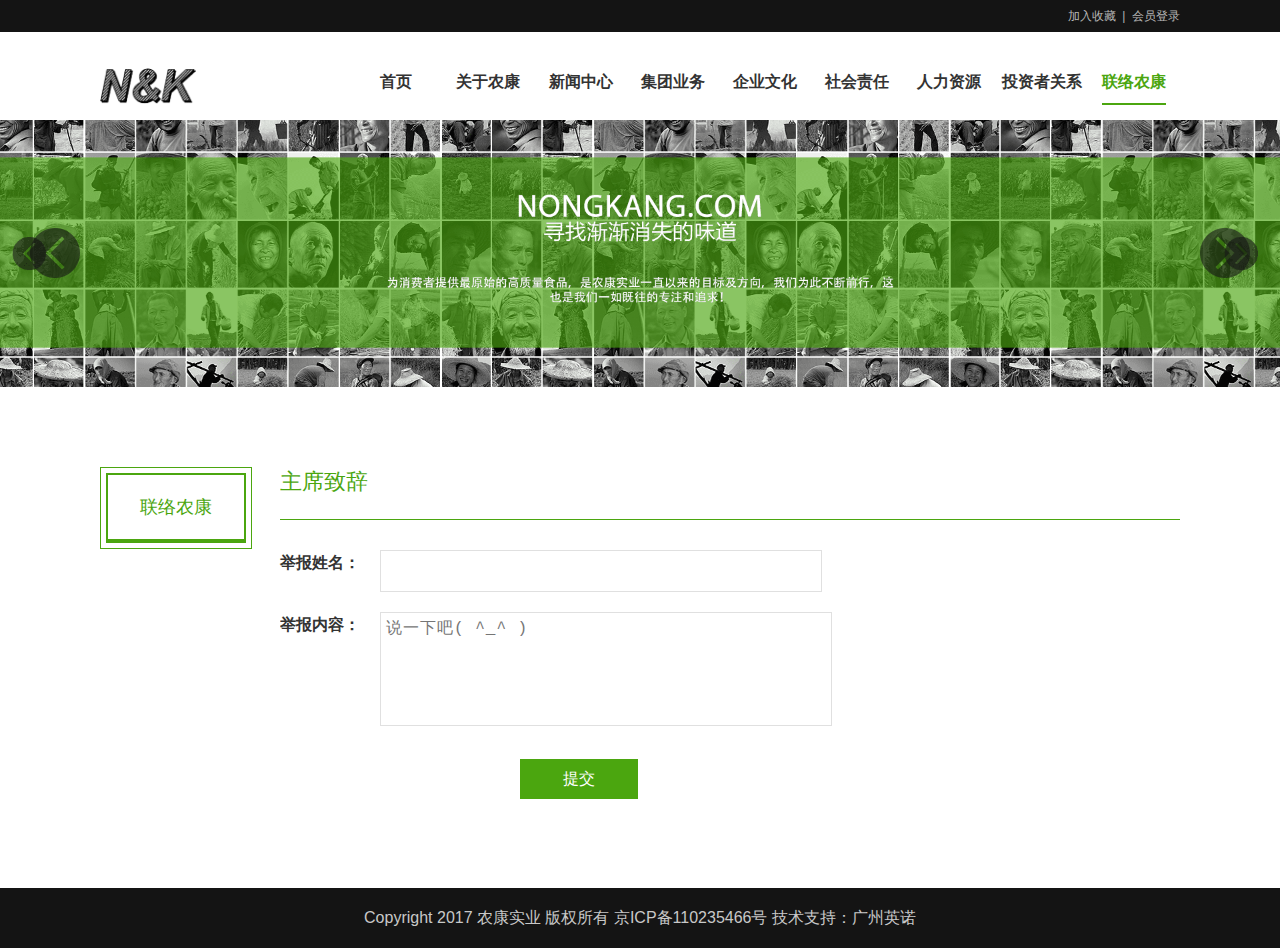
<file: 农康/pages/honest_Report.html>
<!DOCTYPE html>
<html>
<head lang="en">
    <meta charset="UTF-8">
    <meta name="renderer" content="webkit|ie-comp|ie-stand">
    <title>农康</title>
    <link rel="stylesheet" type="text/css" href="../css/base.css">
    <link rel="stylesheet" type="text/css" href="../css/style.css">
    <script src="../js/jquery-1.8.3.min.js"></script>
    <script src="../js/TouchSlide.1.1.js"></script>
    <!--<script src="js/style.js"></script>-->
</head>
<body>
	<header class="header">
		<div class="top">
			<p><span>加入收藏&nbsp;&nbsp;</span>|<span>&nbsp;&nbsp;会员登录</span></p>
		</div>
		<div class="nav">
			<div class="logo">
				<img src="../img/logo.png" alt="" />
			</div>
			<div class="nav-item">
				<ul>
					<li><a href="../index.html">首页</a></li>                                         
					<li><a href="about_Us.html">关于农康 </a></li>
					<li><a href="news_Center.html">新闻中心</a></li>
					<li><a href="group_Service.html">集团业务</a></li>
					<li><a href="company_Culture.html">企业文化</a></li>
					<li><a href="society_Duty.html">社会责任</a></li>
					<li><a href="human_Resoure.html">人力资源 </a></li>
					<li><a href="investor_Relation.html">投资者关系</a></li>
					<li class="current"><a href="contact_Us.html">联络农康</a></li>
				</ul>
			</div>
		</div>
		<div class="slideBox" id="slideBox">
            <div class="hd">
                    <span class="prev"><img src="../img/z.png" alt="" /></span>
                    <span class="next"><img src="../img/y.png" alt="" /></span>
            </div>
            <div class="bd">
                <ul>
                    <li>
                        <a href="javascript:;">
                            <img src="../img/banner1.png" alt="" />
                        </a>
                    </li>
                    <li>
                        <a href="javascript:;">
                            <img src="../img/banner2.png" alt="" />
                        </a>
                    </li>
                    <li>
                        <a href="javascript:;">
                            <img src="../img/banner3.png" alt="" />
                        </a>
                    </li>
                </ul>
            </div>
        </div>
	</header>
	<!-- 首页轮播 -->
    <script type="text/javascript">
        TouchSlide({
            slideCell:'#slideBox',
            mainCell:'.bd ul',
            effect:'left',
            delayTime:400,
            interTime:3000,           
            autoPlay:true //自动播放
        })
    </script>
    <!--举报 start-->
    <section class="honest-report">
		<div class="fl report-left">
			<div class="out">
				<div class="in">
					<h3>联络农康</h3>
					<ul id="ul">
					</ul>
				</div>
			</div>
		</div>
		<div class="fr report-right">
			<div class="tit">
				<h2>主席致辞</h2>
			</div>
			<div class="report-con">
				<div class="theme">
					<span>举报姓名：</span>
					<input type="text" />
				</div>
				<div class="content">
					<span>举报内容：</span>
					<textarea rows="6" col="48" placeholder="说一下吧( ^_^ )" value="说一下吧( ^_^ )" autofocus></textarea>
				</div>
			</div>
			<button type="button">提交</button>
		</div>
    </section>
	<footer class="footer">
	        <span>Copyright 2017  农康实业  版权所有   京ICP备110235466号   技术支持：广州英诺</span>
	</footer>
</body>
</html>
</file>
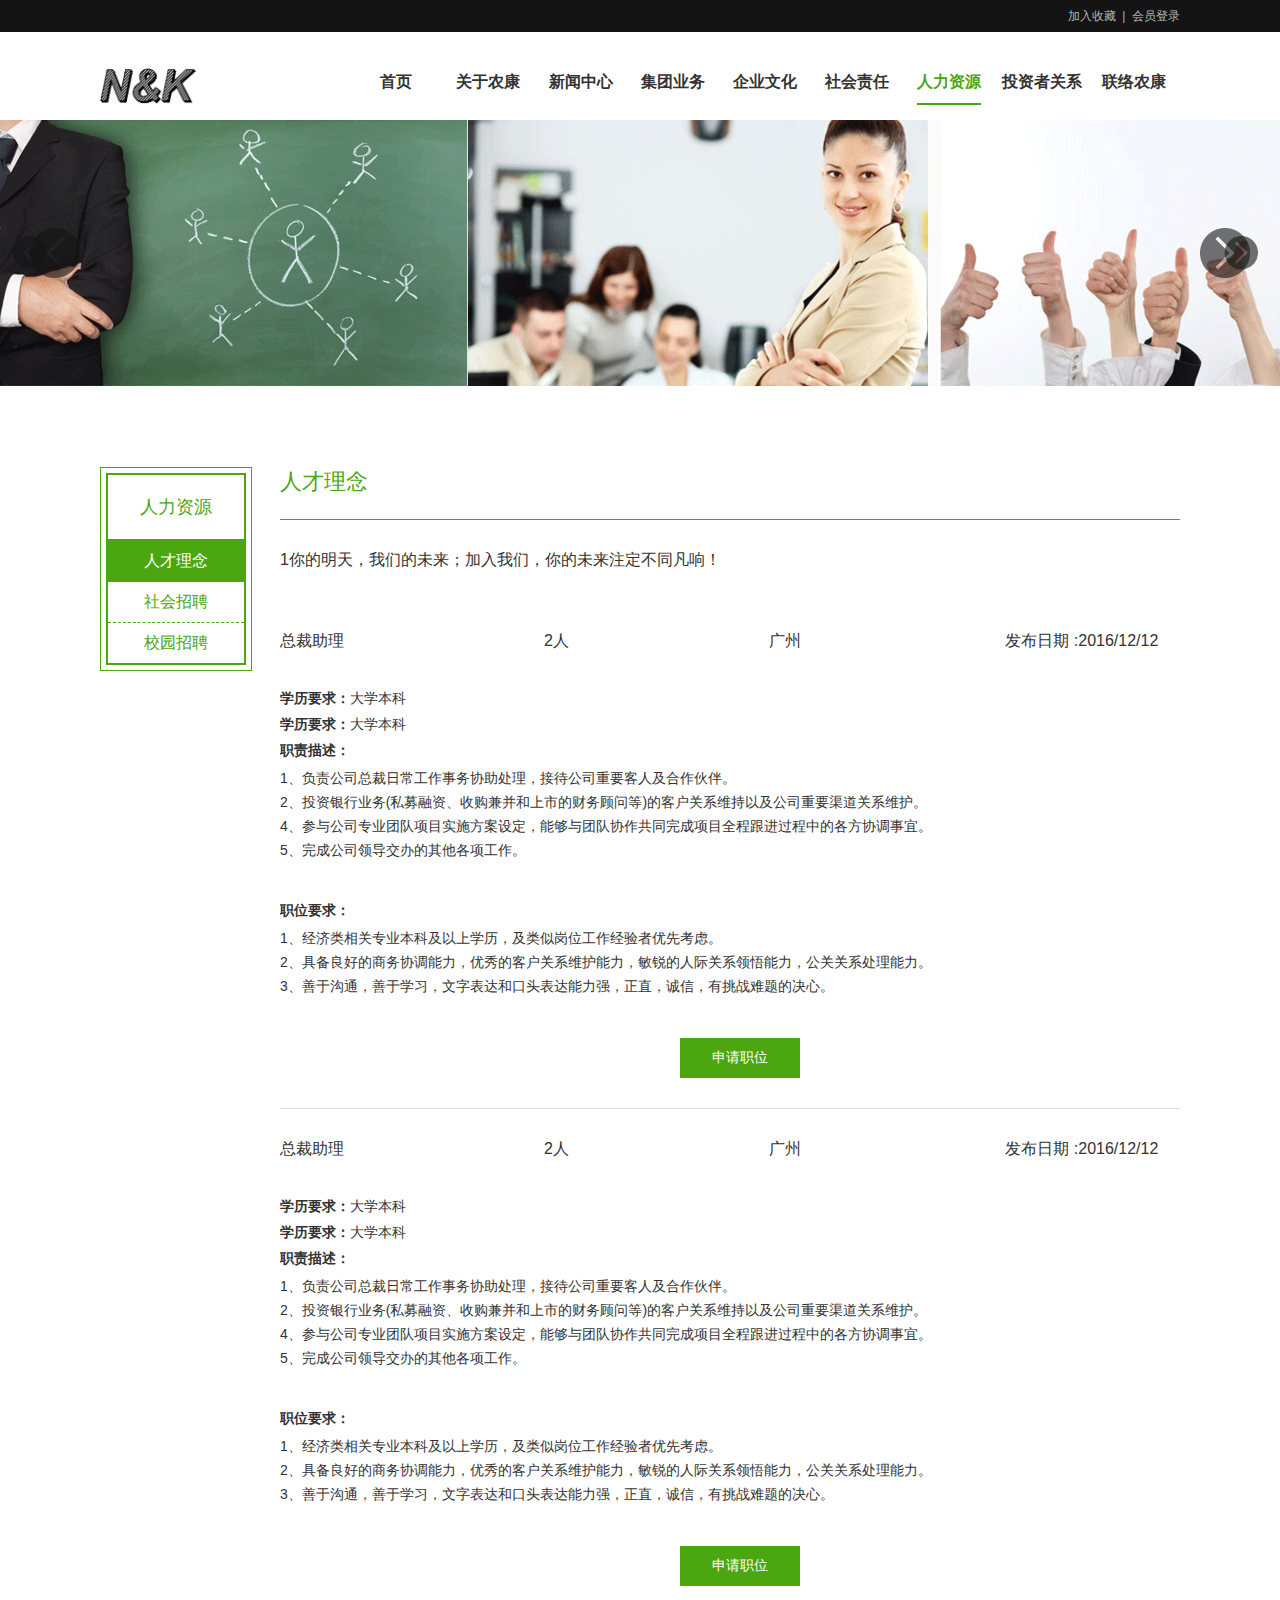
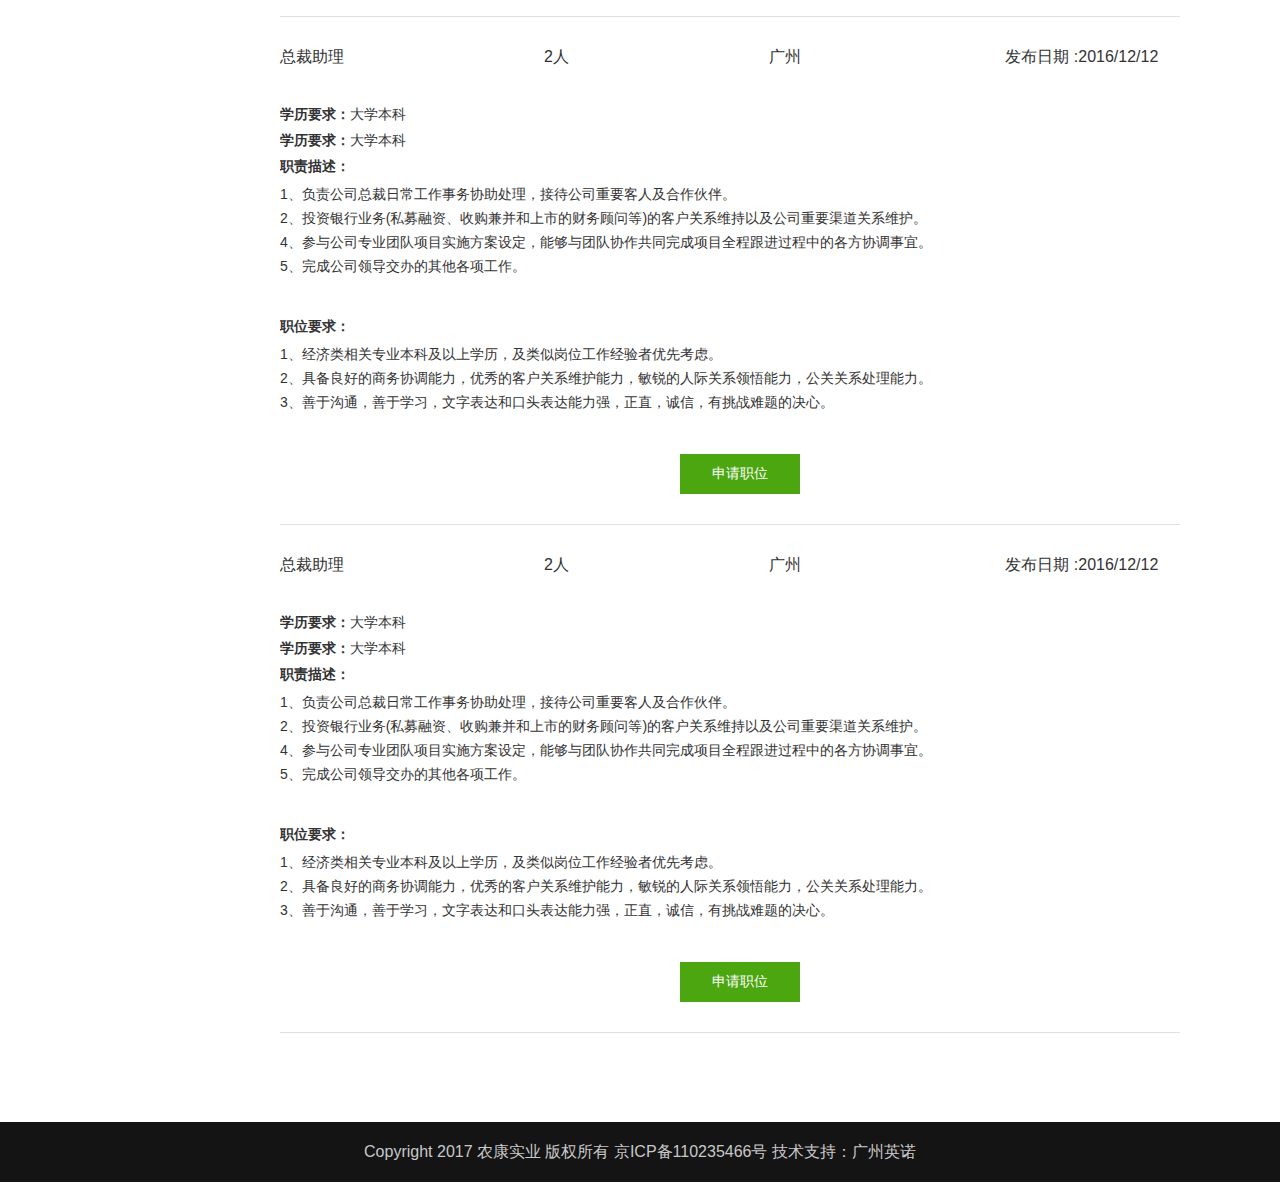
<file: 农康/pages/human_Resoure.html>
<!DOCTYPE html>
<html>
<head lang="en">
    <meta charset="UTF-8">
    <meta name="renderer" content="webkit|ie-comp|ie-stand">
    <title>农康</title>
    <link rel="stylesheet" type="text/css" href="../css/base.css">
    <link rel="stylesheet" type="text/css" href="../css/style.css">
    <script src="../js/jquery-1.8.3.min.js"></script>
    <script src="../js/TouchSlide.1.1.js"></script>
    <script src="../js/style.js"></script>
    <script type="text/javascript" src="../js/birthday.js"></script>
    
</head>
<body>
	<header class="header">
		<div class="top">
			<p><span>加入收藏&nbsp;&nbsp;</span>|<span>&nbsp;&nbsp;会员登录</span></p>
		</div>
		<div class="nav">
			<div class="logo">
				<img src="../img/logo.png" alt="" />
			</div>
			<div class="nav-item">
				<ul>
					<li><a href="../index.html">首页</a></li>                                         
					<li><a href="about_Us.html">关于农康 </a></li>
					<li><a href="news_Center.html">新闻中心</a></li>
					<li><a href="group_Service.html">集团业务</a></li>
					<li><a href="company_Culture.html">企业文化</a></li>
					<li><a href="society_Duty.html">社会责任</a></li>
					<li class="current"><a href="human_Resoure.html">人力资源 </a></li>
					<li><a href="investor_Relation.html">投资者关系</a></li>
					<li><a href="contact_Us.html">联络农康</a></li>
				</ul>
			</div>
		</div>
		<div class="slideBox" id="slideBox">
            <div class="hd">
                    <span class="prev"><img src="../img/z.png" alt="" /></span>
                    <span class="next"><img src="../img/y.png" alt="" /></span>
            </div>
            <div class="bd">
                <ul>
                    <li>
                        <a href="javascript:;">
                            <img src="../img/banner7.png" alt="" />
                        </a>
                    </li>
                    <li>
                        <a href="javascript:;">
                            <img src="../img/banner2.png" alt="" />
                        </a>
                    </li>
                    <li>
                        <a href="javascript:;">
                            <img src="../img/banner3.png" alt="" />
                        </a>
                    </li>
                </ul>
            </div>
        </div>
	</header>
	<!-- 首页轮播 -->
    <script type="text/javascript">
        TouchSlide({
            slideCell:'#slideBox',
            mainCell:'.bd ul',
            effect:'left',
            delayTime:400,
            interTime:3000,           
            autoPlay:true //自动播放
        })
    </script>
    <!--人力资源 start-->
    <section class="human-resoure">
		<div class="fl resoure-left">
			<div class="out">
				<div class="in">
					<h3>人力资源</h3>
					<ul id="resoure-ul">
					</ul>
				</div>
			</div>
		</div>
		<div class="fr resoure-right">
			<div class="con">
				<div class="tit">
					<h2>主席致辞</h2>
				</div>
				<div class="resoure-con">
					<p>1你的明天，我们的未来；加入我们，你的未来注定不同凡响！</p>
					<ul>
						<li>
							<div class="resoure-list"><span>总裁助理</span><span>2人</span><span>广州   </span><span>发布日期 :2016/12/12 </span> </div>
							<div class="resoure-detail">
								<h4>学历要求：<span>大学本科</span></h4>
								
									
								<h4>学历要求：<span>大学本科</span></h4>
								
								
								<h4>职责描述：</h4>
								<p>	1、负责公司总裁日常工作事务协助处理，接待公司重要客人及合作伙伴。<br />
									2、投资银行业务(私募融资、收购兼并和上市的财务顾问等)的客户关系维持以及公司重要渠道关系维护。<br />
									4、参与公司专业团队项目实施方案设定，能够与团队协作共同完成项目全程跟进过程中的各方协调事宜。<br />
									5、完成公司领导交办的其他各项工作。</p>
									
								<h4>职位要求：</h4>
								<p>	1、经济类相关专业本科及以上学历，及类似岗位工作经验者优先考虑。<br />
									2、具备良好的商务协调能力，优秀的客户关系维护能力，敏锐的人际关系领悟能力，公关关系处理能力。<br />
									3、善于沟通，善于学习，文字表达和口头表达能力强，正直，诚信，有挑战难题的决心。</p>
									
								<button type="button">申请职位</button>
								
							</div>
						</li>
						<li>
							<div class="resoure-list"><span>总裁助理</span><span>2人</span><span>广州   </span><span>发布日期 :2016/12/12 </span> </div>  
							<div class="resoure-detail">
								<h4>学历要求：<span>大学本科</span></h4>
								
									
								<h4>学历要求：<span>大学本科</span></h4>
								
								
								<h4>职责描述：</h4>
								<p>	1、负责公司总裁日常工作事务协助处理，接待公司重要客人及合作伙伴。<br />
									2、投资银行业务(私募融资、收购兼并和上市的财务顾问等)的客户关系维持以及公司重要渠道关系维护。<br />
									4、参与公司专业团队项目实施方案设定，能够与团队协作共同完成项目全程跟进过程中的各方协调事宜。<br />
									5、完成公司领导交办的其他各项工作。</p>
									
								<h4>职位要求：</h4>
								<p>	1、经济类相关专业本科及以上学历，及类似岗位工作经验者优先考虑。<br />
									2、具备良好的商务协调能力，优秀的客户关系维护能力，敏锐的人际关系领悟能力，公关关系处理能力。<br />
									3、善于沟通，善于学习，文字表达和口头表达能力强，正直，诚信，有挑战难题的决心。</p>
								<button type="button">申请职位</button>
							</div>
						</li>
						<li>
							<div class="resoure-list"><span>总裁助理</span><span>2人</span><span>广州   </span><span>发布日期 :2016/12/12 </span> </div>     
							<div class="resoure-detail">
								<h4>学历要求：<span>大学本科</span></h4>
								
									
								<h4>学历要求：<span>大学本科</span></h4>
								
								
								<h4>职责描述：</h4>
								<p>	1、负责公司总裁日常工作事务协助处理，接待公司重要客人及合作伙伴。<br />
									2、投资银行业务(私募融资、收购兼并和上市的财务顾问等)的客户关系维持以及公司重要渠道关系维护。<br />
									4、参与公司专业团队项目实施方案设定，能够与团队协作共同完成项目全程跟进过程中的各方协调事宜。<br />
									5、完成公司领导交办的其他各项工作。</p>
									
								<h4>职位要求：</h4>
								<p>	1、经济类相关专业本科及以上学历，及类似岗位工作经验者优先考虑。<br />
									2、具备良好的商务协调能力，优秀的客户关系维护能力，敏锐的人际关系领悟能力，公关关系处理能力。<br />
									3、善于沟通，善于学习，文字表达和口头表达能力强，正直，诚信，有挑战难题的决心。</p>
								<button type="button">申请职位</button>
							</div>
						</li>
						<li>
							<div class="resoure-list"><span>总裁助理</span><span>2人</span><span>广州   </span><span>发布日期 :2016/12/12 </span> </div>      
							<div class="resoure-detail">
								<h4>学历要求：<span>大学本科</span></h4>
								
									
								<h4>学历要求：<span>大学本科</span></h4>
								
								
								<h4>职责描述：</h4>
								<p>	1、负责公司总裁日常工作事务协助处理，接待公司重要客人及合作伙伴。<br />
									2、投资银行业务(私募融资、收购兼并和上市的财务顾问等)的客户关系维持以及公司重要渠道关系维护。<br />
									4、参与公司专业团队项目实施方案设定，能够与团队协作共同完成项目全程跟进过程中的各方协调事宜。<br />
									5、完成公司领导交办的其他各项工作。</p>
									
								<h4>职位要求：</h4>
								<p>	1、经济类相关专业本科及以上学历，及类似岗位工作经验者优先考虑。<br />
									2、具备良好的商务协调能力，优秀的客户关系维护能力，敏锐的人际关系领悟能力，公关关系处理能力。<br />
									3、善于沟通，善于学习，文字表达和口头表达能力强，正直，诚信，有挑战难题的决心。</p>
								<button type="button">申请职位</button>
							</div>
						</li>
					</ul>
				</div>	
			</div>
			
			
			<div class="con">
				<div class="tit">
					<h2>主席致辞</h2>
				</div>
				<div class="resoure-con">
					<p>2你的明天，我们的未来；加入我们，你的未来注定不同凡响！</p>
					<ul>
						<li>
							<div class="resoure-list"><span>总裁助理</span><span>2人</span><span>广州   </span><span>发布日期 :2016/12/12 </span> </div>
							<div class="resoure-detail">
								<h4>学历要求：<span>大学本科</span></h4>
								
									
								<h4>学历要求：<span>大学本科</span></h4>
								
								
								<h4>职责描述：</h4>
								<p>	1、负责公司总裁日常工作事务协助处理，接待公司重要客人及合作伙伴。<br />
									2、投资银行业务(私募融资、收购兼并和上市的财务顾问等)的客户关系维持以及公司重要渠道关系维护。<br />
									4、参与公司专业团队项目实施方案设定，能够与团队协作共同完成项目全程跟进过程中的各方协调事宜。<br />
									5、完成公司领导交办的其他各项工作。</p>
									
								<h4>职位要求：</h4>
								<p>	1、经济类相关专业本科及以上学历，及类似岗位工作经验者优先考虑。<br />
									2、具备良好的商务协调能力，优秀的客户关系维护能力，敏锐的人际关系领悟能力，公关关系处理能力。<br />
									3、善于沟通，善于学习，文字表达和口头表达能力强，正直，诚信，有挑战难题的决心。</p>
									
								<button type="button">申请职位</button>
								
							</div>
						</li>
						<li>
							<div class="resoure-list"><span>总裁助理</span><span>2人</span><span>广州   </span><span>发布日期 :2016/12/12 </span> </div>  
							<div class="resoure-detail">
								<h4>学历要求：<span>大学本科</span></h4>
								
									
								<h4>学历要求：<span>大学本科</span></h4>
								
								
								<h4>职责描述：</h4>
								<p>	1、负责公司总裁日常工作事务协助处理，接待公司重要客人及合作伙伴。<br />
									2、投资银行业务(私募融资、收购兼并和上市的财务顾问等)的客户关系维持以及公司重要渠道关系维护。<br />
									4、参与公司专业团队项目实施方案设定，能够与团队协作共同完成项目全程跟进过程中的各方协调事宜。<br />
									5、完成公司领导交办的其他各项工作。</p>
									
								<h4>职位要求：</h4>
								<p>	1、经济类相关专业本科及以上学历，及类似岗位工作经验者优先考虑。<br />
									2、具备良好的商务协调能力，优秀的客户关系维护能力，敏锐的人际关系领悟能力，公关关系处理能力。<br />
									3、善于沟通，善于学习，文字表达和口头表达能力强，正直，诚信，有挑战难题的决心。</p>
								<button type="button">申请职位</button>
							</div>
						</li>
						<li>
							<div class="resoure-list"><span>总裁助理</span><span>2人</span><span>广州   </span><span>发布日期 :2016/12/12 </span> </div>     
							<div class="resoure-detail">
								<h4>学历要求：<span>大学本科</span></h4>
								
									
								<h4>学历要求：<span>大学本科</span></h4>
								
								
								<h4>职责描述：</h4>
								<p>	1、负责公司总裁日常工作事务协助处理，接待公司重要客人及合作伙伴。<br />
									2、投资银行业务(私募融资、收购兼并和上市的财务顾问等)的客户关系维持以及公司重要渠道关系维护。<br />
									4、参与公司专业团队项目实施方案设定，能够与团队协作共同完成项目全程跟进过程中的各方协调事宜。<br />
									5、完成公司领导交办的其他各项工作。</p>
									
								<h4>职位要求：</h4>
								<p>	1、经济类相关专业本科及以上学历，及类似岗位工作经验者优先考虑。<br />
									2、具备良好的商务协调能力，优秀的客户关系维护能力，敏锐的人际关系领悟能力，公关关系处理能力。<br />
									3、善于沟通，善于学习，文字表达和口头表达能力强，正直，诚信，有挑战难题的决心。</p>
								<button type="button">申请职位</button>
							</div>
						</li>
						<li>
							<div class="resoure-list"><span>总裁助理</span><span>2人</span><span>广州   </span><span>发布日期 :2016/12/12 </span> </div>      
							<div class="resoure-detail">
								<h4>学历要求：<span>大学本科</span></h4>
								
									
								<h4>学历要求：<span>大学本科</span></h4>
								
								
								<h4>职责描述：</h4>
								<p>	1、负责公司总裁日常工作事务协助处理，接待公司重要客人及合作伙伴。<br />
									2、投资银行业务(私募融资、收购兼并和上市的财务顾问等)的客户关系维持以及公司重要渠道关系维护。<br />
									4、参与公司专业团队项目实施方案设定，能够与团队协作共同完成项目全程跟进过程中的各方协调事宜。<br />
									5、完成公司领导交办的其他各项工作。</p>
									
								<h4>职位要求：</h4>
								<p>	1、经济类相关专业本科及以上学历，及类似岗位工作经验者优先考虑。<br />
									2、具备良好的商务协调能力，优秀的客户关系维护能力，敏锐的人际关系领悟能力，公关关系处理能力。<br />
									3、善于沟通，善于学习，文字表达和口头表达能力强，正直，诚信，有挑战难题的决心。</p>
								<button type="button">申请职位</button>
							</div>
						</li>
					</ul>
				</div>	
			</div>
		</div>
    </section>
	<footer class="footer">
	        <span>Copyright 2017  农康实业  版权所有   京ICP备110235466号   技术支持：广州英诺</span>
	</footer>
	
	<!--申请职位填写表格-->
	<div class="gray" style="width: 100%;height: 100vh;background: rgba(0,0,0,.5);">
		<div class="gray-content">
			<div class="del">
				<p class="del-btn">关闭</p>
			</div>
			<ul>
				<li>
					<label for="">出生年月</label>
					<p class="birthday">
				        <select id="sel_year"></select>年
				        <select id="sel_month"></select>月
				        <select id="sel_day"></select>日
					</p>
				</li>
				<li>
					<label for="">开始工作年份</label>
					<p class="work">
				        <select class="sel_year"></select>年
				        <select class="sel_month"></select>月
				        <select class="sel_day"></select>日
					</p>
				</li>
				<li><label for="">职位名称</label><input type="text" name="" id="" value="" placeholder="请填写申请的职位"/></li>
				<li><label for="">名称</label><input type="text" name="" id="" value="" placeholder="名称"/></li>
				<li><label for="">性别</label>
					<p>
						<select name="" class="sex">
							<option value="男">男</option>
							<option value="女">女</option>
						</select>
					</p>
					
				</li>
				<li><label for="">联系电话</label><input type="text" name="" id="" value="" placeholder="请输入手机号"/></li>
				<li><label for="">邮箱</label><input type="text" name="" id="" value="" placeholder="请输入邮箱"/></li>
				<li><label for="">最高学历</label>
					<p>
						<select name="" class="xueli">
							<option value="大学本科">大学本科</option>
							<option value="中专">中专</option>
							<option value="高职">高职</option>
						</select>
					</p>
				</li>
				<li><label for="">毕业学校</label><input type="text" name="" id="" value="" placeholder="请填写毕业学校"/></li>
				<li><label for="">毕业时间</label><input type="text" name="" id="" value="" placeholder="请填写毕业时间"/></li>
			</ul>
			<div class="textarea-box">
				<h2>专业技能</h2>
				<textarea class="jineng" name="" rows="" cols="" placeholder="专业技能"></textarea>
			</div>
			<div class="textarea-box">
				<h2>自我介绍</h2>
				<textarea class="jineng" name="" rows="" cols="" placeholder="自我介绍"></textarea>
			</div>
			<div class="textarea-box">
				<h2>工作经历</h2>
				<textarea class="jineng" name="" rows="" cols="" placeholder="工作经历"></textarea>
			</div>
			
			<div class="sure-btn">申请</div>
		</div>
	</div>
	<style type="text/css">
		.bodyActive{
			height: 100%;
			overflow: hidden;
		}
		.gray{
			width: 100%;
			height: 100vh;
			position: fixed;
			top: 0;
			left: 0;
			z-index: 888;
			display: none;
		}
		.gray .del{
			width: 100%;
			height: 40px;
			background: #ccc;
			text-align: center;
		}
		.gray .del .del-btn{
			width: 60px;
			height: 100%;
			line-height: 40px;
			background: #f60;
			color: #fff;
			/*margin: 0 auto;*/
			cursor: pointer;
		}
		.gray-content{
			padding: 0 0 15px;
			width: 1200px;
			height: 600px;
			margin: 50px auto;
			background: #fff;
			overflow: auto;
		}
		.gray-content ul{
			width: 1180px;
			overflow: auto;
			padding: 15px;
			box-sizing: border-box;
			font-size: 16px;
			display: flex;
			justify-content: space-between;
			align-items: center;
			flex-wrap: wrap;
		}
		.gray-content li{
			width: 45%;
			padding: 10px 0;
			margin-bottom: 15px;
			display: flex;
			align-items: center;
			
		}
		.gray-content li label{
			width: 25%;
			text-align: right;
		}
		.gray-content input{
			width: 70%;
			height: 30px;
			margin-left: 15px;
			border: 1px solid #ccc;
			text-indent: 15px;
		}
		.gray-content p{
			width: 70%;
			height: 30px;
			margin-left: 15px;
			/*border: 1px solid #ccc;*/
		}
		.textarea-box{
			width: 80%;
			margin: 10px auto 30px;
		}
		.gray-content textarea{
			display: block;
			width: 100%;
			height: 200px;
			margin: 10px auto 20px;
			padding: 10px;
			box-sizing: border-box;
			font-size: 16px;
			
		}
		.sure-btn{
			width: 200px;
			height: 40px;
			text-align: center;
			line-height: 40px;
			background: #f60;
			color: #fff;
			font-size: 18px;
			margin: 30px auto;
			cursor: pointer;
		}
		.birthday{
			display: flex;
			justify-content: flex-start;
			align-items: center;
			
		}
		select{
			width: 70px;
			height: 30px;
			outline: 0 none;
		}
		select:not(:nth-child(1)){
			margin-left: 15px;
		}
		.xueli{
			width: 100px;
		}
	</style>
	
	<!-- 提示弹窗 -->
    <section class="lay complete">
        <div class="shade">
            <div class="layer">
            	<i class="del"></i>
				<img src="../img/right.png" alt="" />
				<p>恭喜你已申请成功！</p>
            </div>
        </div>
        <div class="shade_bg"></div>
    </section>
    <!--点击显示隐藏-->

    <script type="text/javascript">
   		 $(function () {
	    	$('.del').click(function(){
	    		$('.complete').hide();
	    	})
	    	$('.resoure-detail button').click(function(){
				$('.gray').fadeIn();
				$('.gray').find('input').val('')
				$('.gray').find('select').val('')
				$('.gray').find('textarea').val('')
	    	})
	    	$('.gray .del-btn').click(function(){
	    		$('.gray').fadeOut()
	    	})
	    	$('.resoure-list').click(function(){
	    		$(this).next().slideToggle(600);
	    	})
    	
			$.ms_DatePicker({
		            YearSelector: ".sel_year",
		            MonthSelector: ".sel_month",
		            DaySelector: ".sel_day"
		    });
			$.ms_DatePicker();
			
			
			
			$('.sure-btn').click(function(){
				//出生日期
				var y1=$('.birthday').find('#sel_year').val()
				var m1=$('.birthday').find('#sel_month').val()
				var d1=$('.birthday').find('#sel_day').val()
				
				//开始工作年份
				var y2=$('.work').find('.sel_year').val()
				var m2=$('.work').find('.sel_month').val()
				var d2=$('.work').find('.sel_day').val()
				
				//性别
				var sex=$('.sex').val();
				
				//学历
				var xueli=$('.xueli').val();
				console.log(sex,xueli);
				
				//申请成功
				$('.gray').fadeOut()
				//弹出申请成功提示
				$('.complete').show();
			})
		}); 
    </script>
</body>
</html>
</file>
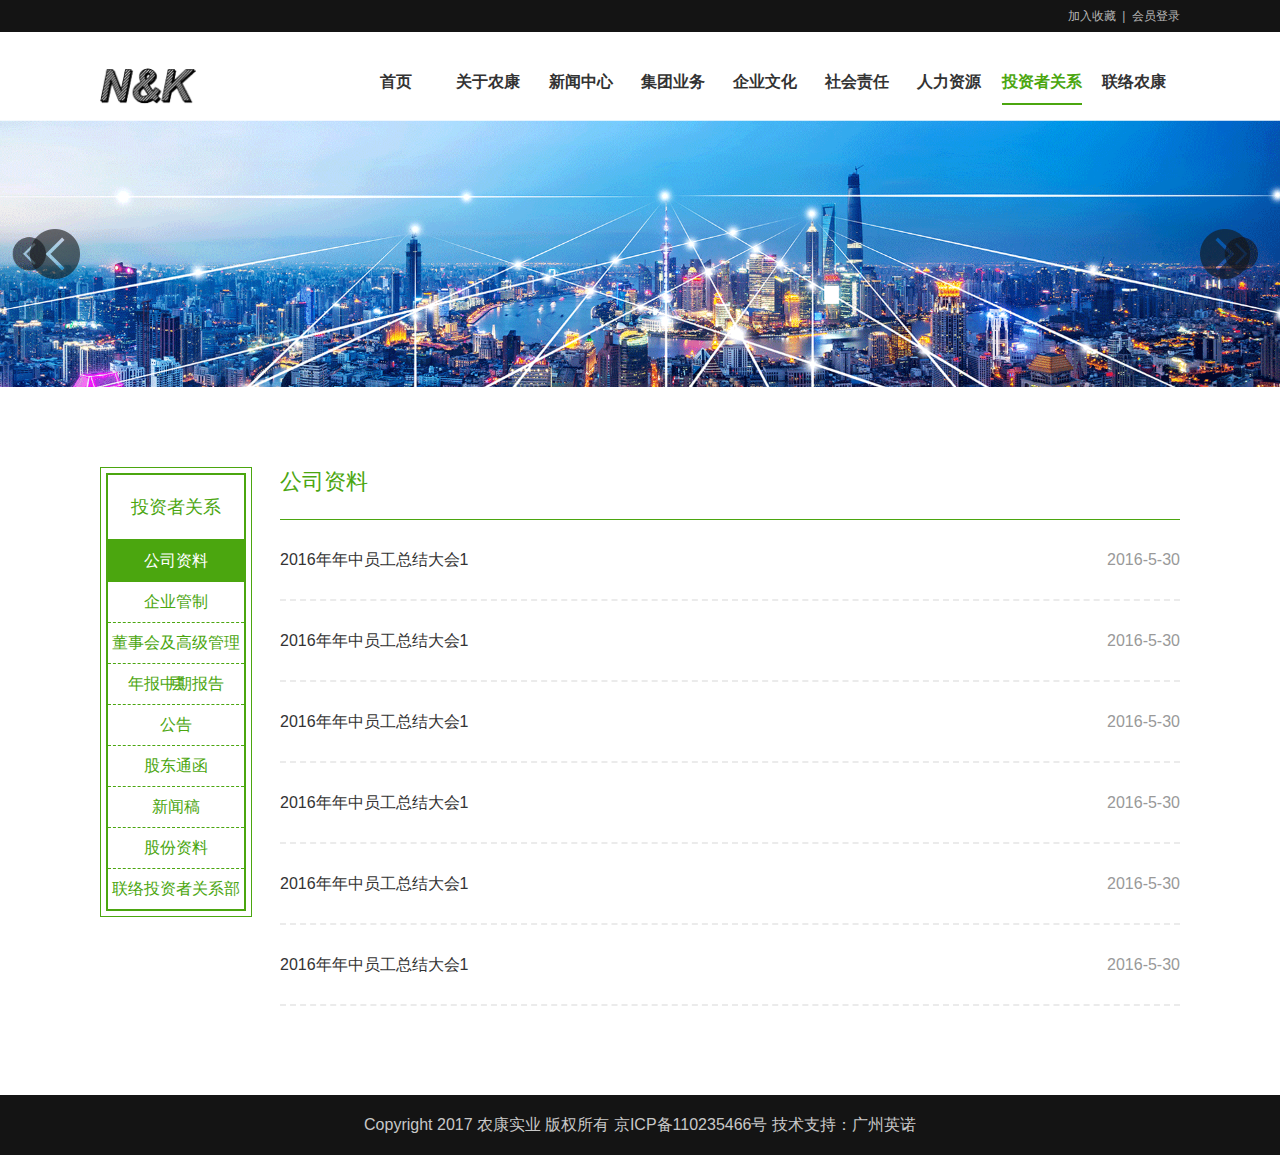
<file: 农康/pages/investor_Relation.html>
<!DOCTYPE html>
<html>
<head lang="en">
    <meta charset="UTF-8">
    <meta name="renderer" content="webkit|ie-comp|ie-stand">
    <title>农康</title>
    <link rel="stylesheet" type="text/css" href="../css/base.css">
    <link rel="stylesheet" type="text/css" href="../css/style.css">
    <script src="../js/jquery-1.8.3.min.js"></script>
    <script src="../js/TouchSlide.1.1.js"></script>
    <script src="../js/style.js"></script>
</head>
<body>
	<header class="header">
		<div class="top">
			<p><span>加入收藏&nbsp;&nbsp;</span>|<span>&nbsp;&nbsp;会员登录</span></p>
		</div>
		<div class="nav">
			<div class="logo">
				<img src="../img/logo.png" alt="" />
			</div>
			<div class="nav-item">
				<ul>
					<li><a href="../index.html">首页</a></li>                                         
					<li><a href="about_Us.html">关于农康 </a></li>
					<li><a href="news_Center.html">新闻中心</a></li>
					<li><a href="group_Service.html">集团业务</a></li>
					<li><a href="company_Culture.html">企业文化</a></li>
					<li><a href="society_Duty.html">社会责任</a></li>
					<li><a href="human_Resoure.html">人力资源 </a></li>
					<li class="current"><a href="investor_Relation.html">投资者关系</a></li>
					<li><a href="contact_Us.html">联络农康</a></li>
				</ul>
			</div>
		</div>
		<div class="slideBox" id="slideBox">
            <div class="hd">
                    <span class="prev"><img src="../img/z.png" alt="" /></span>
                    <span class="next"><img src="../img/y.png" alt="" /></span>
            </div>
            <div class="bd">
                <ul>
                    <li>
                        <a href="javascript:;">
                            <img src="../img/banner8.png" alt="" />
                        </a>
                    </li>
                    <li>
                        <a href="javascript:;">
                            <img src="../img/banner2.png" alt="" />
                        </a>
                    </li>
                    <li>
                        <a href="javascript:;">
                            <img src="../img/banner3.png" alt="" />
                        </a>
                    </li>
                </ul>
            </div>
        </div>
	</header>
	<!-- 首页轮播 -->
    <script type="text/javascript">
        TouchSlide({
            slideCell:'#slideBox',
            mainCell:'.bd ul',
            effect:'left',
            delayTime:400,
            interTime:3000,           
            autoPlay:true //自动播放
        })
    </script>
    <!--投资者关系 start-->
    <section class="investor-relation">
		<div class="fl relation-left">
			<div class="out">
				<div class="in">
					<h3>投资者关系</h3>
					<ul id="relation-ul">
					</ul>
				</div>
			</div>
		</div>
		<div class="fr relation-right">
			<div class="con">
				<div class="tit">
					<h2>主席致辞</h2>
				</div>
				<div class="relation-con">
					<ul>
						<li><a href="javascript:;">
							<h3 class="fl">2016年年中员工总结大会1</h3>
							<span class="fr">2016-5-30</span>
						</a></li>
						<li><a href="javascript:;">
							<h3 class="fl">2016年年中员工总结大会1</h3>
							<span class="fr">2016-5-30</span>
						</a></li>
						<li><a href="javascript:;">
							<h3 class="fl">2016年年中员工总结大会1</h3>
							<span class="fr">2016-5-30</span>
						</a></li>
						<li><a href="javascript:;">
							<h3 class="fl">2016年年中员工总结大会1</h3>
							<span class="fr">2016-5-30</span>
						</a></li>
						<li><a href="javascript:;">
							<h3 class="fl">2016年年中员工总结大会1</h3>
							<span class="fr">2016-5-30</span>
						</a></li>
						<li><a href="javascript:;">
							<h3 class="fl">2016年年中员工总结大会1</h3>
							<span class="fr">2016-5-30</span>
						</a></li>
					</ul>
	
				</div>
			</div>
			
			<div class="con">
				<div class="tit">
					<h2>主席致辞</h2>
				</div>
				<div class="relation-con">
					<ul>
						<li>
							<h3 class="fl">2016年年中员工总结大会2</h3>
							<span class="fr">2016-5-30</span>
						</li>
						<li>
							<h3 class="fl">2016年年中员工总结大会</h3>
							<span class="fr">2016-5-30</span>
						</li>
						<li>
							<h3 class="fl">2016年年中员工总结大会</h3>
							<span class="fr">2016-5-30</span>
						</li>
						<li>
							<h3 class="fl">2016年年中员工总结大会</h3>
							<span class="fr">2016-5-30</span>
						</li>
						<li>
							<h3 class="fl">2016年年中员工总结大会</h3>
							<span class="fr">2016-5-30</span>
						</li>
						<li>
							<h3 class="fl">2016年年中员工总结大会</h3>
							<span class="fr">2016-5-30</span>
						</li>
					</ul>
	
				</div>
			</div>

		</div>
    </section>
	<footer class="footer">
	        <span>Copyright 2017  农康实业  版权所有   京ICP备110235466号   技术支持：广州英诺</span>
	</footer>
</body>
</html>
</file>
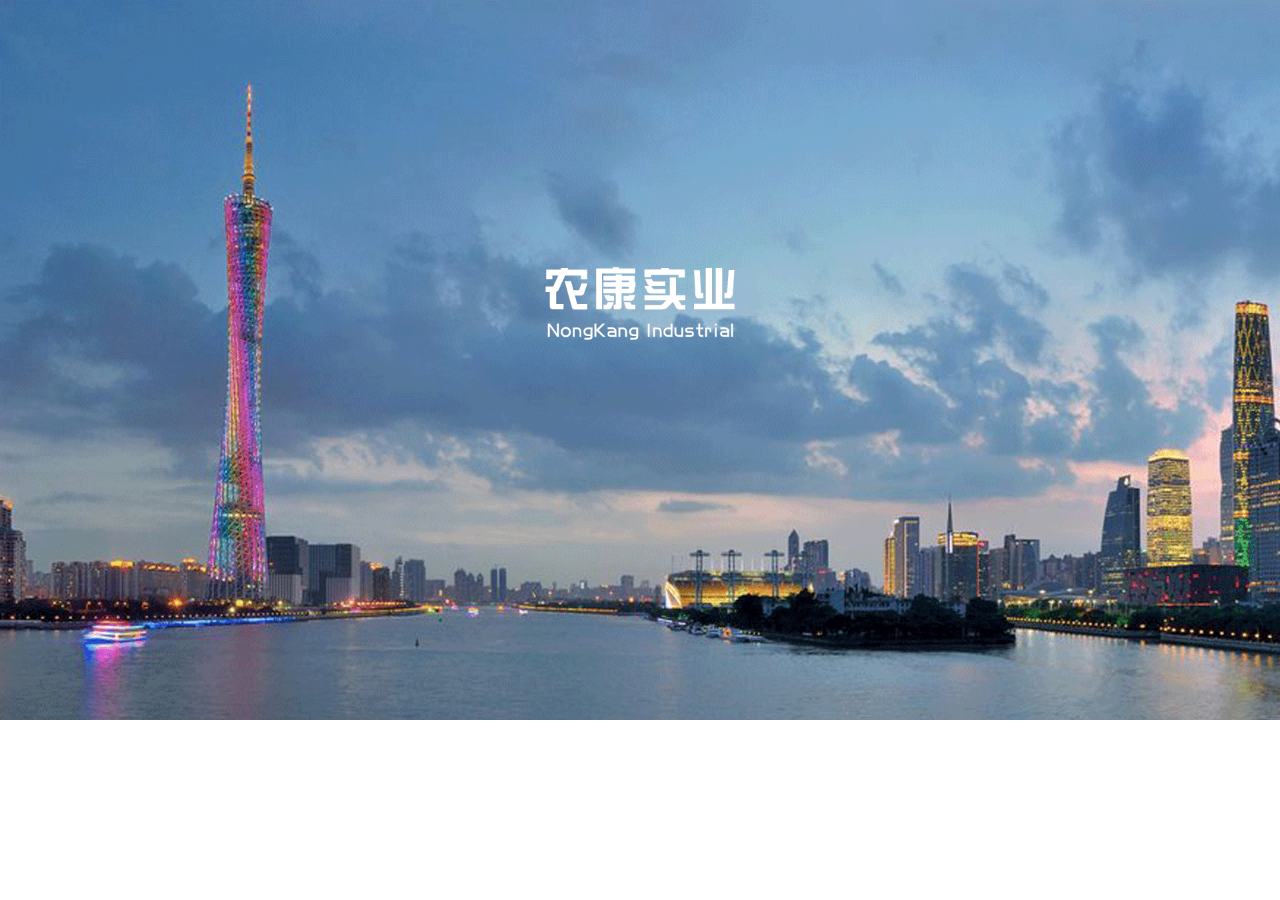
<file: 农康/pages/loading.html>
<!DOCTYPE html>
<html lang="en">
	<head lang="en">
	    <meta charset="UTF-8">
	    <meta name="renderer" content="webkit|ie-comp|ie-stand">
	    <title>农康</title>
	    <link rel="stylesheet" type="text/css" href="../css/base.css">
	    <link rel="stylesheet" type="text/css" href="../css/style.css">
	    <script src="../js/jquery-1.8.3.min.js"></script>
	    <script src="../js/TouchSlide.1.1.js"></script>
	    <!--<script src="js/style.js"></script>-->
	    <style>
	    	body {background-image: url("../img/bg.png");background-repeat: no-repeat;height: 100%;width: 100%;overflow: hidden;background-position: center top;background-size: cover;}
	    	.next{overflow:hidden;margin:0 auto;}
	    	.next a{overflow:hidden;display: inline-block;width:100%;}
	    	.next a img{position:fixed;bottom:62px;height:100px;width:48px;left:50%; transform:translateX(-50%);-webkit-transform:translateX(-50%); -moz-transform:translateX(-50%);-ms-transform:translateX(-50%);-o-transform:translateX(-50%);}
	    </style>
	</head>
    <body>
    	<div class="next"><a href="../index.html"><img src="../img/xl.png" alt="" /></a></div>
    </body>
</html>
</file>
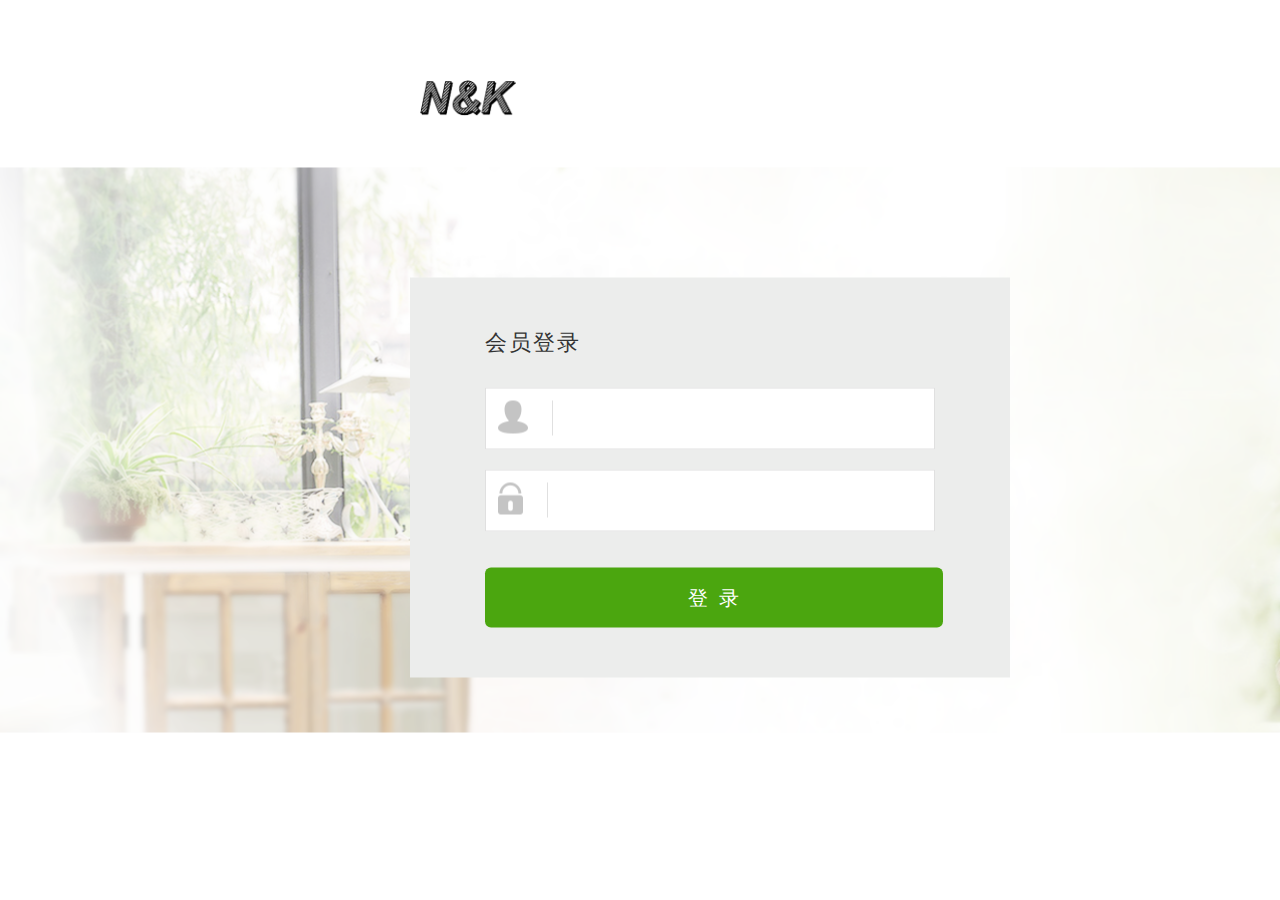
<file: 农康/pages/login.html>
<!DOCTYPE html>
<html>
<head lang="en">
    <meta charset="UTF-8">
    <meta name="renderer" content="webkit|ie-comp|ie-stand">
    <title>农康</title>
    <link rel="stylesheet" type="text/css" href="../css/base.css">
    <link rel="stylesheet" type="text/css" href="../css/style.css">
    <script src="../js/jquery-1.8.3.min.js"></script>
    <script src="../js/TouchSlide.1.1.js"></script>
    <!--<script src="../js/jquery.min.js"></script>-->
    <!--<script src="js/style.js"></script>-->
</head>
<body>
	<header class="header">
		<div class="login-logo">
			<img src="../img/logo.png" alt="" />
		</div>
	</header>
	<!--登录内容-->
    <section class="login">
		<div class="center login-img">
			<div class="login-in">
				<h3>会员登录</h3>
				<div class="login-name">
					<i class="fl"></i>
					<input type="text" />
				</div>
				<div class="login-password">
					<i class="fl"></i>
					<input type="password" />
				</div>
				<button type="button">登&nbsp;&nbsp;录</button>
			</div>			
		</div>
    </section>
</body>
</html>
</file>
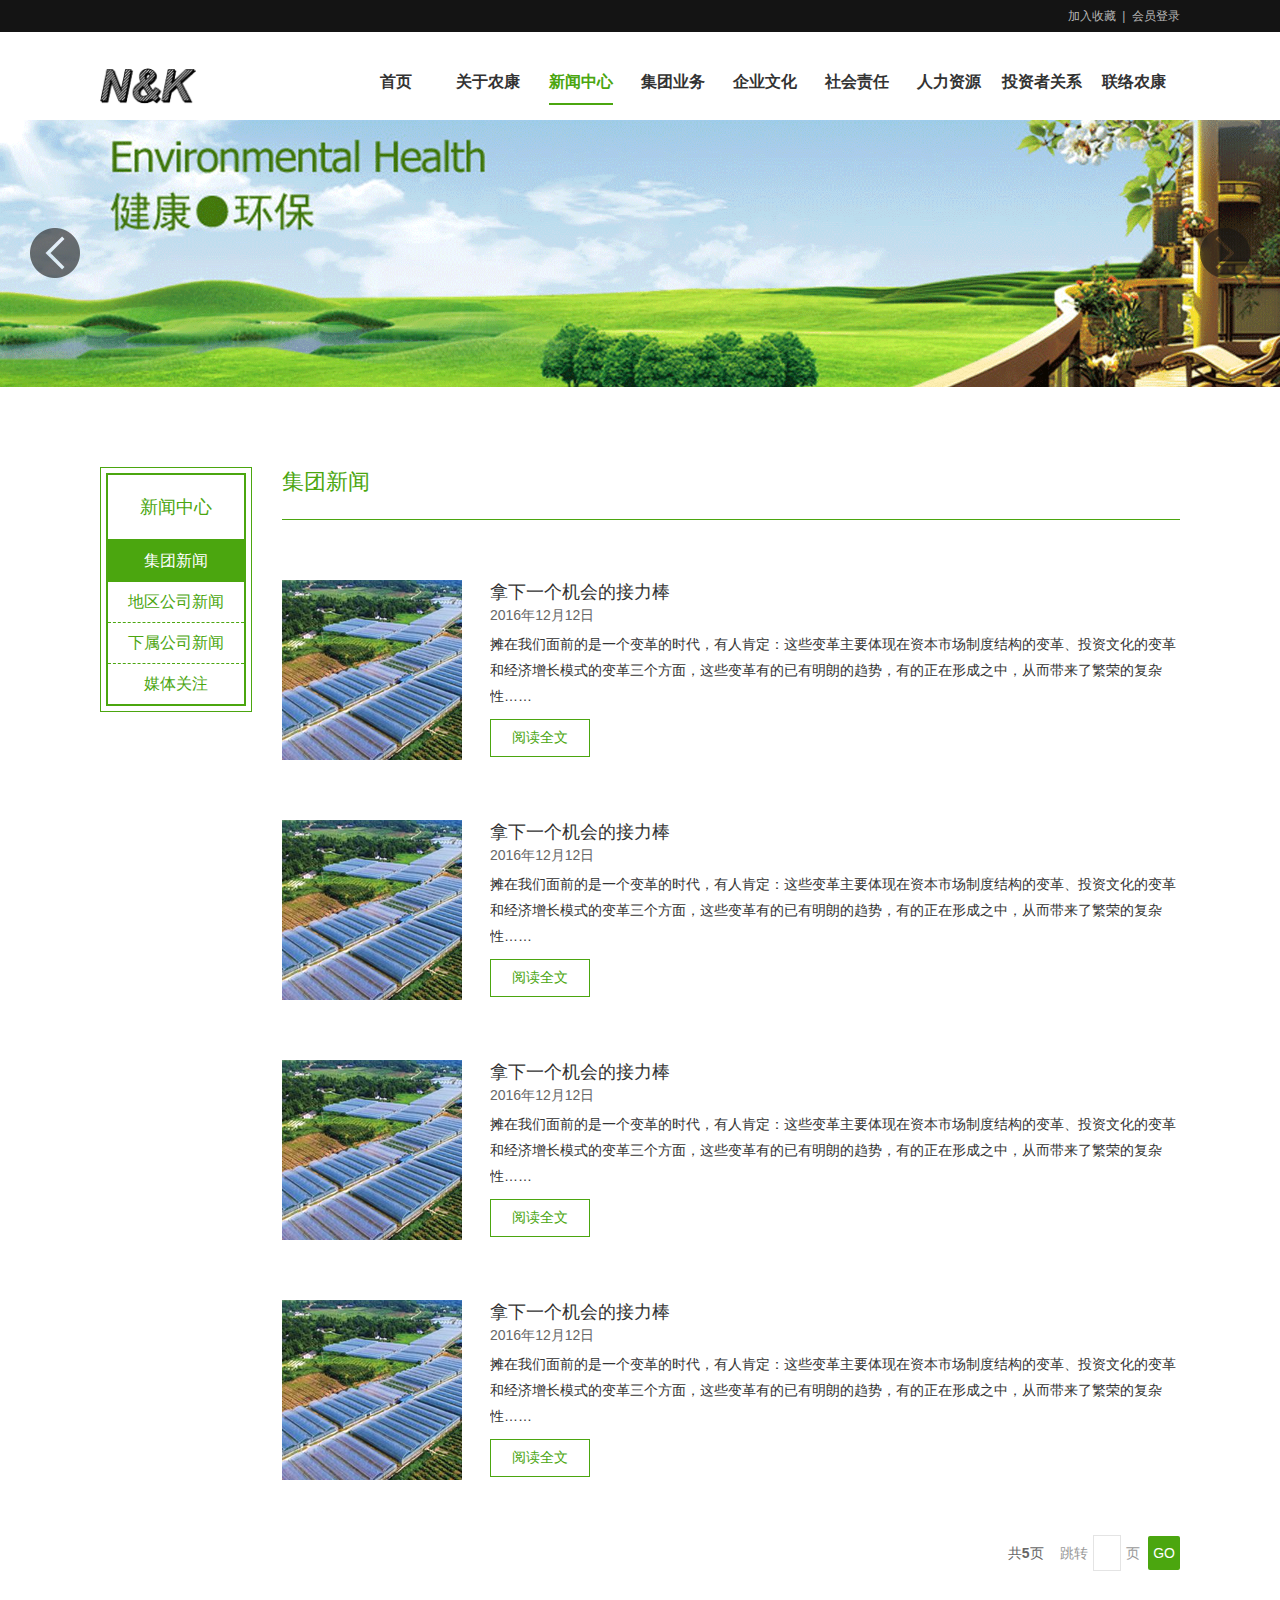
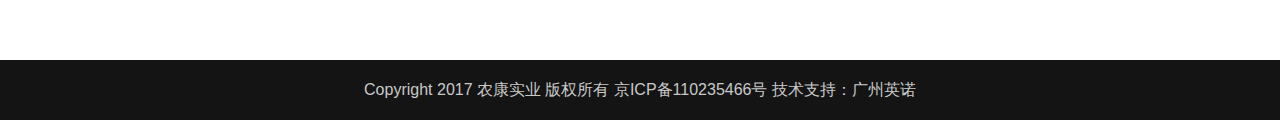
<file: 农康/pages/news_Center.html>
<!DOCTYPE html>
<html>
<head lang="en">
    <meta charset="UTF-8">
    <meta name="renderer" content="webkit|ie-comp|ie-stand">
    <title>农康</title>
    <link rel="stylesheet" type="text/css" href="../css/base.css">
    <link rel="stylesheet" type="text/css" href="../css/style.css">
    <script src="../js/jquery-1.8.3.min.js"></script>
    <script src="../js/TouchSlide.1.1.js"></script>
    <!--<script src="../js/jquery.min.js"></script>-->
    <script src="../js/jquery.pagination.js"></script>
	<script type="text/javascript">
	  function show(){
			$("#a").click(function(){
				$("#Pagination").pagination("15");
			});
	       $("#b").click(function(){
				$("#Pagination").pagination("15");
			});
	    });
	  }
	</script>
    <script src="../js/style.js"></script>
</head>
<body>
	<header class="header">
		<div class="top">
			<p><span>加入收藏&nbsp;&nbsp;</span>|<span>&nbsp;&nbsp;会员登录</span></p>
		</div>
		<div class="nav">
			<div class="logo">
				<img src="../img/logo.png" alt="" />
			</div>
			<div class="nav-item">
				<ul>
					<li><a href="../index.html">首页</a></li>                                         
					<li><a href="about_Us.html">关于农康 </a></li>
					<li class="current"><a href="news_Center.html">新闻中心</a></li>
					<li><a href="group_Service.html">集团业务</a></li>
					<li><a href="company_Culture.html">企业文化</a></li>
					<li><a href="society_Duty.html">社会责任</a></li>
					<li><a href="human_Resoure.html">人力资源 </a></li>
					<li><a href="investor_Relation.html">投资者关系</a></li>
					<li><a href="contact_Us.html">联络农康</a></li>
				</ul>
			</div>
		</div>
		<div class="slideBox" id="slideBox">
            <div class="hd">
                    <span class="prev"><img src="../img/z.png" alt="" /></span>
                    <span class="next"><img src="../img/y.png" alt="" /></span>
            </div>
            <div class="bd">
                <ul>
                    <li>
                        <a href="javascript:;">
                            <img src="../img/banner3.png" alt="" />
                        </a>
                    </li>
                    <li>
                        <a href="javascript:;">
                            <img src="../img/banner2.png" alt="" />
                        </a>
                    </li>
                    <li>
                        <a href="javascript:;">
                            <img src="../img/banner1.png" alt="" />
                        </a>
                    </li>
                </ul>
            </div>
        </div>
	</header>
	<!-- 首页轮播 -->
    <script type="text/javascript">
        TouchSlide({
            slideCell:'#slideBox',
            mainCell:'.bd ul',
            effect:'left',
            delayTime:400,
            interTime:3000,           
            autoPlay:true //自动播放
        })
    </script>
    <!--新闻中心 start-->
    <section class="news-center">
		<div class="fl center-left">
			<div class="out">
				<div class="in">
					<h3>新闻中心</h3>
					<ul id="center-ul">
					</ul>
				</div>
			</div>
		</div>
		<div class="fr center-right">
			<div class="con">
				<div class="tit">
					<h2>地区公司新闻</h2>
				</div>
				<div class="center-con">
					<ul>
						<li>
							<div class="fl center-img">
								<img src="../img/pic2.png" alt="" />
							</div>
							<div class="fr center-txt">
								<h3>拿下一个机会的接力棒</h3>
								<span>2016年12月12日</span>
								<p>摊在我们面前的是一个变革的时代，有人肯定：这些变革主要体现在资本市场制度结构的变革、投资文化的变革和经济增长模式的变革三个方面，这些变革有的已有明朗的趋势，有的正在形成之中，从而带来了繁荣的复杂性……</p>
								<a href="../pages/news_Detail.html">阅读全文</a>
							</div>
						</li>
						<li>
							<div class="fl center-img">
								<img src="../img/pic2.png" alt="" />
							</div>
							<div class="fr center-txt">
								<h3>拿下一个机会的接力棒</h3>
								<span>2016年12月12日</span>
								<p>摊在我们面前的是一个变革的时代，有人肯定：这些变革主要体现在资本市场制度结构的变革、投资文化的变革和经济增长模式的变革三个方面，这些变革有的已有明朗的趋势，有的正在形成之中，从而带来了繁荣的复杂性……</p>
								<a href="../pages/news_Detail.html">阅读全文</a>
							</div>
						</li>
						<li>
							<div class="fl center-img">
								<img src="../img/pic2.png" alt="" />
							</div>
							<div class="fr center-txt">
								<h3>拿下一个机会的接力棒</h3>
								<span>2016年12月12日</span>
								<p>摊在我们面前的是一个变革的时代，有人肯定：这些变革主要体现在资本市场制度结构的变革、投资文化的变革和经济增长模式的变革三个方面，这些变革有的已有明朗的趋势，有的正在形成之中，从而带来了繁荣的复杂性……</p>
								<a href="../pages/news_Detail.html">阅读全文</a>
							</div>
						</li>
						<li>
							<div class="fl center-img">
								<img src="../img/pic2.png" alt="" />
							</div>
							<div class="fr center-txt">
								<h3>拿下一个机会的接力棒</h3>
								<span>2016年12月12日</span>
								<p>摊在我们面前的是一个变革的时代，有人肯定：这些变革主要体现在资本市场制度结构的变革、投资文化的变革和经济增长模式的变革三个方面，这些变革有的已有明朗的趋势，有的正在形成之中，从而带来了繁荣的复杂性……</p>
								<a href="../pages/news_Detail.html">阅读全文</a>
							</div>
						</li>
					</ul>
					<div class="pages">
		                <div id="Pagination" class="a"></div>
		                <div class="searchPage">
		                    <span class="page-sum">共<strong class="allPage">5</strong>页</span>
		                    <span class="page-go">跳转<input type="text">页</span>
		                    <a href="javascript:;" class="page-btn">GO</a>
		                </div>
		            </div>
				</div>
			</div>
			<div class="con">
				<div class="tit">
					<h2>地区公司新闻</h2>
				</div>
				<div class="center-con">
					<ul>
						<li>
							<div class="fl center-img">
								<img src="../img/pic2.png" alt="" />
							</div>
							<div class="fr center-txt">
								<h3>拿下一个机会的接力棒</h3>
								<span>2016年12月12日</span>
								<p>摊在我们面前的是一个变革的时代，有人肯定：这些变革主要体现在资本市场制度结构的变革、投资文化的变革和经济增长模式的变革三个方面，这些变革有的已有明朗的趋势，有的正在形成之中，从而带来了繁荣的复杂性……</p>
								<a href="../pages/news_Detail.html">阅读全文</a>
							</div>
						</li>
						<li>
							<div class="fl center-img">
								<img src="../img/pic2.png" alt="" />
							</div>
							<div class="fr center-txt">
								<h3>拿下一个机会的接力棒</h3>
								<span>2016年12月12日</span>
								<p>摊在我们面前的是一个变革的时代，有人肯定：这些变革主要体现在资本市场制度结构的变革、投资文化的变革和经济增长模式的变革三个方面，这些变革有的已有明朗的趋势，有的正在形成之中，从而带来了繁荣的复杂性……</p>
								<a href="../pages/news_Detail.html">阅读全文</a>
							</div>
						</li>
						<li>
							<div class="fl center-img">
								<img src="../img/pic2.png" alt="" />
							</div>
							<div class="fr center-txt">
								<h3>拿下一个机会的接力棒</h3>
								<span>2016年12月12日</span>
								<p>摊在我们面前的是一个变革的时代，有人肯定：这些变革主要体现在资本市场制度结构的变革、投资文化的变革和经济增长模式的变革三个方面，这些变革有的已有明朗的趋势，有的正在形成之中，从而带来了繁荣的复杂性……</p>
								<a href="../pages/news_Detail.html">阅读全文</a>
							</div>
						</li>
						<li>
							<div class="fl center-img">
								<img src="../img/pic2.png" alt="" />
							</div>
							<div class="fr center-txt">
								<h3>拿下一个机会的接力棒</h3>
								<span>2016年12月12日</span>
								<p>摊在我们面前的是一个变革的时代，有人肯定：这些变革主要体现在资本市场制度结构的变革、投资文化的变革和经济增长模式的变革三个方面，这些变革有的已有明朗的趋势，有的正在形成之中，从而带来了繁荣的复杂性……</p>
								<a href="../pages/news_Detail.html">阅读全文</a>
							</div>
						</li>
					</ul>
					<div class="pages">
		                <div id="Pagination" class="b"></div>
		                <div class="searchPage">
		                    <span class="page-sum">共<strong class="allPage">5</strong>页</span>
		                    <span class="page-go">跳转<input type="text">页</span>
		                    <a href="javascript:;" class="page-btn">GO</a>
		                </div>
		            </div>
				</div>
			</div>
		</div>
    </section>
	<footer class="footer">
	        <span>Copyright 2017  农康实业  版权所有   京ICP备110235466号   技术支持：广州英诺</span>
	</footer>
</body>
</html>
</file>
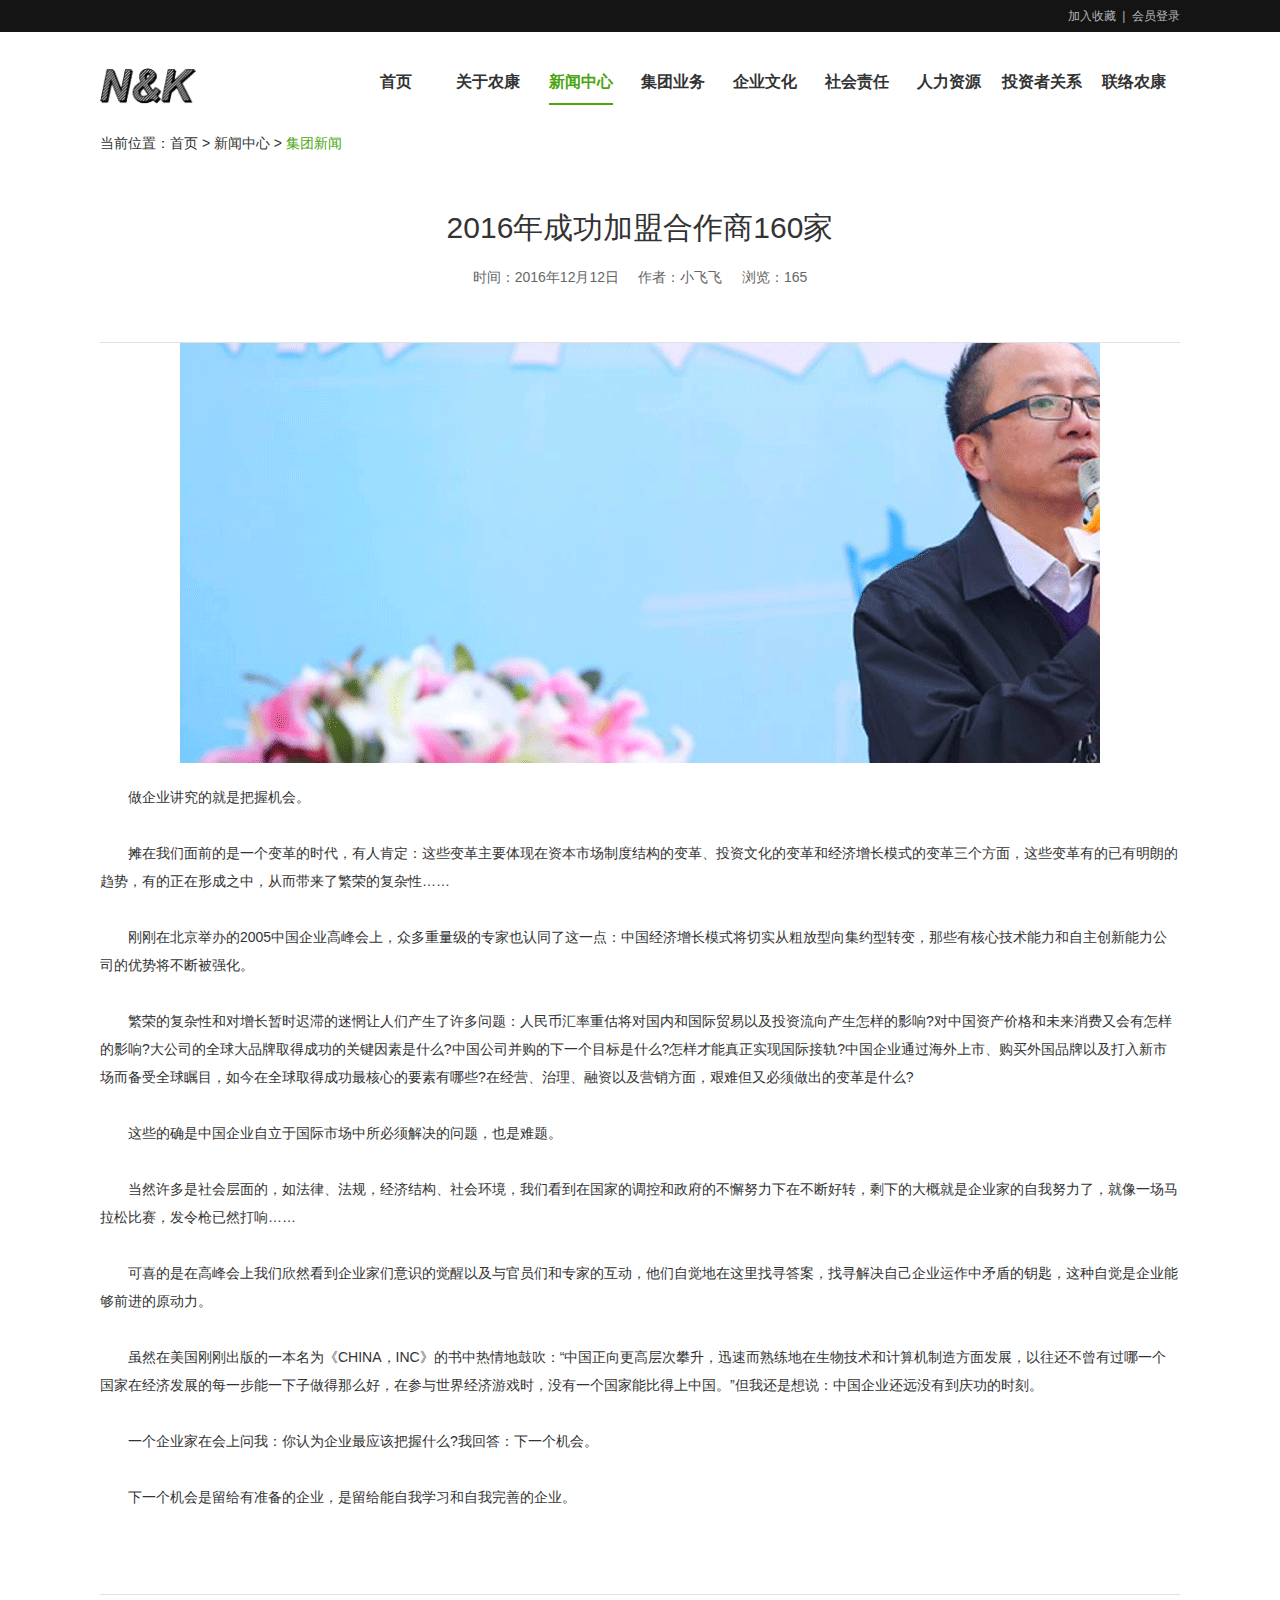
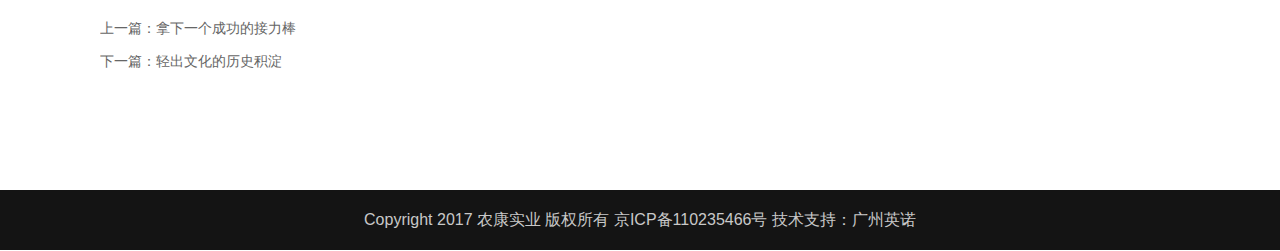
<file: 农康/pages/news_Detail.html>
<!DOCTYPE html>
<html>
<head lang="en">
    <meta charset="UTF-8">
    <meta name="renderer" content="webkit|ie-comp|ie-stand">
    <title>农康</title>
    <link rel="stylesheet" type="text/css" href="../css/base.css">
    <link rel="stylesheet" type="text/css" href="../css/style.css">
    <script src="../js/jquery-1.8.3.min.js"></script>
    <script src="../js/TouchSlide.1.1.js"></script>
    <!--<script src="../js/jquery.min.js"></script>-->
    <script src="../js/jquery.pagination.js"></script>
	<script type="text/javascript">
	    $(document).ready(function() {
	        $("#Pagination").pagination("15");
	    });
	</script>
    <!--<script src="js/style.js"></script>-->
</head>
<body>
	<header class="header">
		<div class="top">
			<p><span>加入收藏&nbsp;&nbsp;</span>|<span>&nbsp;&nbsp;会员登录</span></p>
		</div>
		<div class="nav">
			<div class="logo">
				<img src="../img/logo.png" alt="" />
			</div>
			<div class="nav-item">
				<ul>
					<li><a href="../index.html">首页</a></li>                                         
					<li><a href="about_Us.html">关于农康 </a></li>
					<li class="current"><a href="news_Center.html">新闻中心</a></li>
					<li><a href="group_Service.html">集团业务</a></li>
					<li><a href="company_Culture.html">企业文化</a></li>
					<li><a href="society_Duty.html">社会责任</a></li>
					<li><a href="human_Resoure.html">人力资源 </a></li>
					<li><a href="investor_Relation.html">投资者关系</a></li>
					<li><a href="contact_Us.html">联络农康</a></li>
				</ul>
			</div>
		</div>
	</header>
	<!-- 首页轮播 -->
    <script type="text/javascript">
        TouchSlide({
            slideCell:'#slideBox',
            mainCell:'.bd ul',
            effect:'left',
            delayTime:400,
            interTime:3000,           
            autoPlay:true //自动播放
        })
    </script>
    <!--新闻详情 start-->
    <section class="news-detail">
		<div class="detail-con">
			<div class="detail-from">
				<span>当前位置：首页&nbsp;>&nbsp;新闻中心&nbsp;>&nbsp;<lable>集团新闻</lable></span>
			</div>
			<div class="detail-news">
				<h2>2016年成功加盟合作商160家</h2>
				<p>时间：<span>2016年12月12日 </span> &nbsp;&nbsp;&nbsp; 作者：<span>小飞飞 </span> &nbsp;&nbsp;&nbsp; 浏览：<span>165</span></p>
				<div class="detail-img">
					<img src="../img/pic4.png" />
				</div>
				<div class="detail-txt">
					<p>
						做企业讲究的就是把握机会。<br /><br />
	
					　　摊在我们面前的是一个变革的时代，有人肯定：这些变革主要体现在资本市场制度结构的变革、投资文化的变革和经济增长模式的变革三个方面，这些变革有的已有明朗的趋势，有的正在形成之中，从而带来了繁荣的复杂性……<br /><br />
					
					　　刚刚在北京举办的2005中国企业高峰会上，众多重量级的专家也认同了这一点：中国经济增长模式将切实从粗放型向集约型转变，那些有核心技术能力和自主创新能力公司的优势将不断被强化。<br /><br />
					
					　　繁荣的复杂性和对增长暂时迟滞的迷惘让人们产生了许多问题：人民币汇率重估将对国内和国际贸易以及投资流向产生怎样的影响?对中国资产价格和未来消费又会有怎样的影响?大公司的全球大品牌取得成功的关键因素是什么?中国公司并购的下一个目标是什么?怎样才能真正实现国际接轨?中国企业通过海外上市、购买外国品牌以及打入新市场而备受全球瞩目，如今在全球取得成功最核心的要素有哪些?在经营、治理、融资以及营销方面，艰难但又必须做出的变革是什么?<br /><br />
					
					　　这些的确是中国企业自立于国际市场中所必须解决的问题，也是难题。<br /><br />
					
					　　当然许多是社会层面的，如法律、法规，经济结构、社会环境，我们看到在国家的调控和政府的不懈努力下在不断好转，剩下的大概就是企业家的自我努力了，就像一场马拉松比赛，发令枪已然打响……<br /><br />
					
					　　可喜的是在高峰会上我们欣然看到企业家们意识的觉醒以及与官员们和专家的互动，他们自觉地在这里找寻答案，找寻解决自己企业运作中矛盾的钥匙，这种自觉是企业能够前进的原动力。<br /><br />
					
					　　虽然在美国刚刚出版的一本名为《CHINA，INC》的书中热情地鼓吹：“中国正向更高层次攀升，迅速而熟练地在生物技术和计算机制造方面发展，以往还不曾有过哪一个国家在经济发展的每一步能一下子做得那么好，在参与世界经济游戏时，没有一个国家能比得上中国。”但我还是想说：中国企业还远没有到庆功的时刻。<br /><br />
					
					　　一个企业家在会上问我：你认为企业最应该把握什么?我回答：下一个机会。<br /><br />
					
					　　下一个机会是留给有准备的企业，是留给能自我学习和自我完善的企业。<br /><br />
					</p>
					<a href="javascript:;">上一篇：拿下一个成功的接力棒</a>
					<a href="javascript:;">下一篇：轻出文化的历史积淀</a>
				</div>
			</div>
		</div>
    </section>
	<footer class="footer">
	        <span>Copyright 2017  农康实业  版权所有   京ICP备110235466号   技术支持：广州英诺</span>
	</footer>
</body>
</html>
</file>
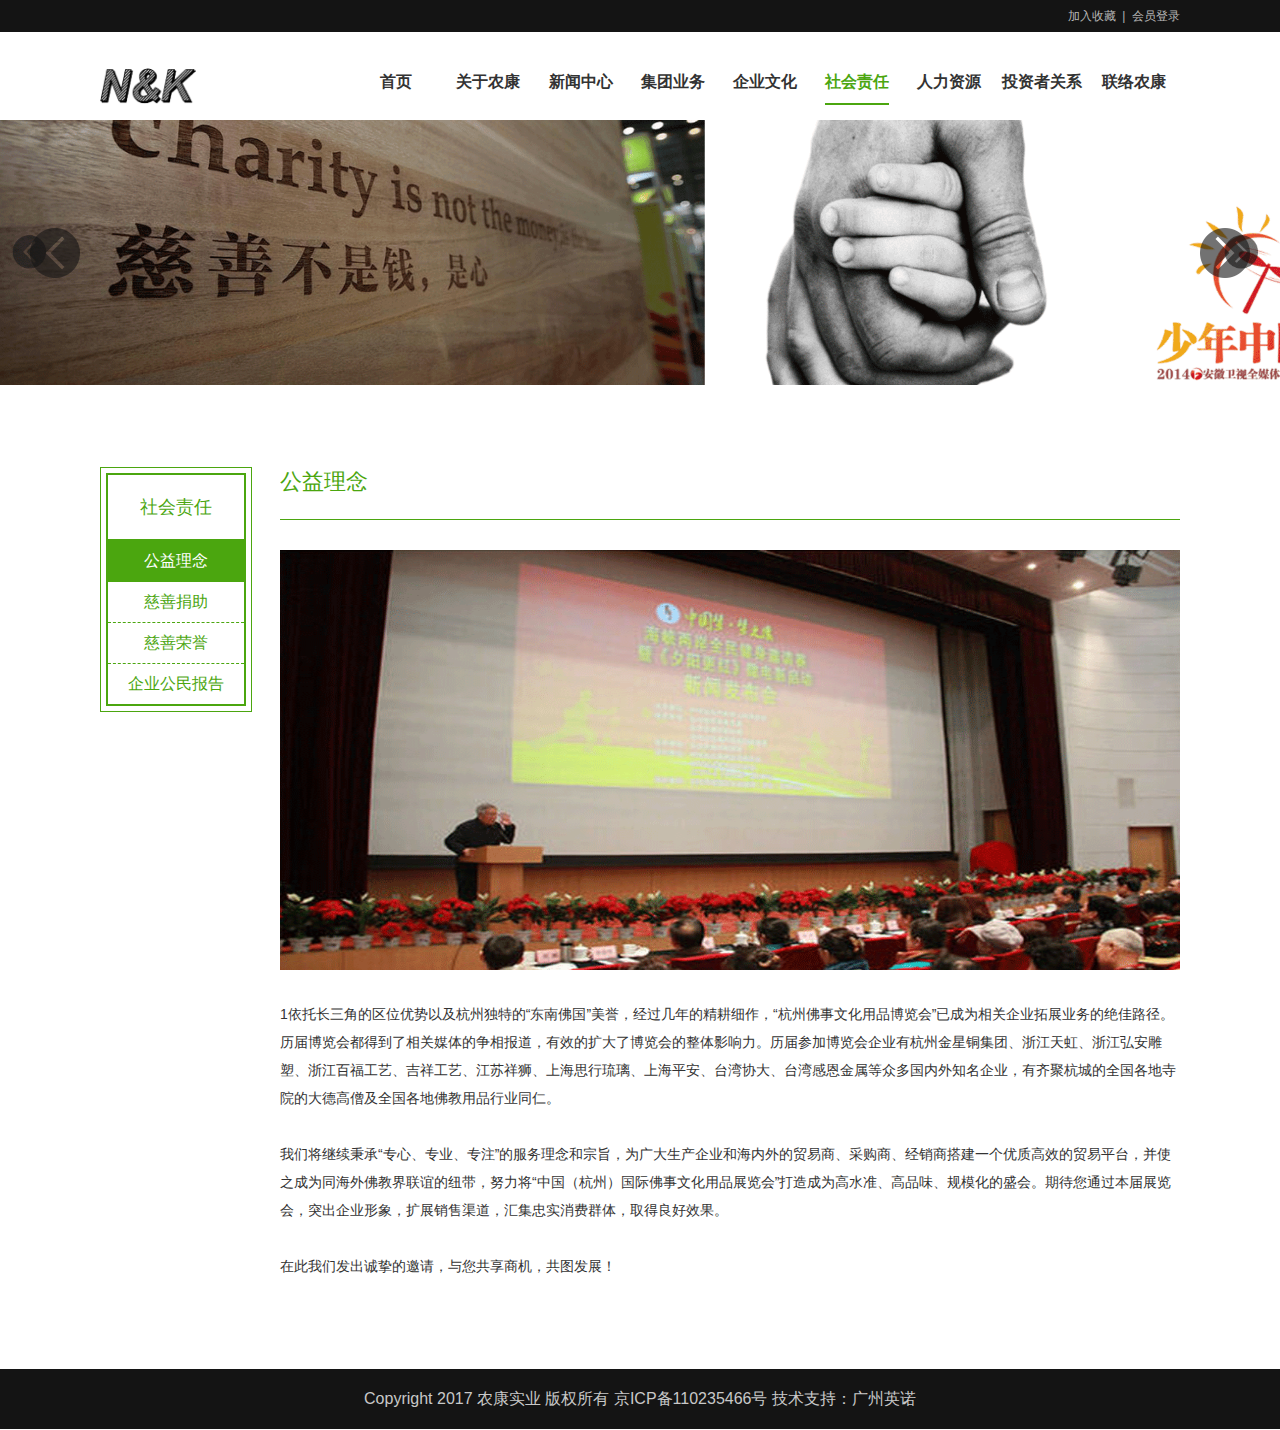
<file: 农康/pages/society_Duty.html>
<!DOCTYPE html>
<html>
<head lang="en">
    <meta charset="UTF-8">
    <meta name="renderer" content="webkit|ie-comp|ie-stand">
    <title>农康</title>
    <link rel="stylesheet" type="text/css" href="../css/base.css">
    <link rel="stylesheet" type="text/css" href="../css/style.css">
    <script src="../js/jquery-1.8.3.min.js"></script>
    <script src="../js/TouchSlide.1.1.js"></script>
    <script src="../js/style.js"></script>
</head>
<body>
	<header class="header">
		<div class="top">
			<p><span>加入收藏&nbsp;&nbsp;</span>|<span>&nbsp;&nbsp;会员登录</span></p>
		</div>
		<div class="nav">
			<div class="logo">
				<img src="../img/logo.png" alt="" />
			</div>
			<div class="nav-item">
				<ul>
					<li><a href="../index.html">首页</a></li>                                         
					<li><a href="about_Us.html">关于农康 </a></li>
					<li><a href="news_Center.html">新闻中心</a></li>
					<li><a href="group_Service.html">集团业务</a></li>
					<li><a href="company_Culture.html">企业文化</a></li>
					<li class="current"><a href="society_Duty.html">社会责任</a></li>
					<li><a href="human_Resoure.html">人力资源 </a></li>
					<li><a href="investor_Relation.html">投资者关系</a></li>
					<li><a href="contact_Us.html">联络农康</a></li>
				</ul>
			</div>
		</div>
		<div class="slideBox" id="slideBox">
            <div class="hd">
                    <span class="prev"><img src="../img/z.png" alt="" /></span>
                    <span class="next"><img src="../img/y.png" alt="" /></span>
            </div>
            <div class="bd">
                <ul>
                    <li>
                        <a href="javascript:;">
                            <img src="../img/banner5.png" alt="" />
                        </a>
                    </li>
                    <li>
                        <a href="javascript:;">
                            <img src="../img/banner2.png" alt="" />
                        </a>
                    </li>
                    <li>
                        <a href="javascript:;">
                            <img src="../img/banner3.png" alt="" />
                        </a>
                    </li>
                </ul>
            </div>
        </div>
	</header>
	<!-- 首页轮播 -->
    <script type="text/javascript">
        TouchSlide({
            slideCell:'#slideBox',
            mainCell:'.bd ul',
            effect:'left',
            delayTime:400,
            interTime:3000,           
            autoPlay:true //自动播放
        })
    </script>
    <!--社会责任 start-->
    <section class="society-duty">
		<div class="fl duty-left">
			<div class="out">
				<div class="in">
					<h3>社会责任</h3>
					<ul id="duty-ul">
					</ul>
				</div>
			</div>
		</div>
		<div class="fr duty-right">
			<div class="con">
				<div class="tit">
					<h2>主席致辞</h2>
				</div>
				<div class="duty-con">
					<img src="../img/example.png" alt="" />
					<p>1依托长三角的区位优势以及杭州独特的“东南佛国”美誉，经过几年的精耕细作，“杭州佛事文化用品博览会”已成为相关企业拓展业务的绝佳路径。历届博览会都得到了相关媒体的争相报道，有效的扩大了博览会的整体影响力。历届参加博览会企业有杭州金星铜集团、浙江天虹、浙江弘安雕塑、浙江百福工艺、吉祥工艺、江苏祥狮、上海思行琉璃、上海平安、台湾协大、台湾感恩金属等众多国内外知名企业，有齐聚杭城的全国各地寺院的大德高僧及全国各地佛教用品行业同仁。</br></br> 我们将继续秉承“专心、专业、专注”的服务理念和宗旨，为广大生产企业和海内外的贸易商、采购商、经销商搭建一个优质高效的贸易平台，并使之成为同海外佛教界联谊的纽带，努力将“中国（杭州）国际佛事文化用品展览会”打造成为高水准、高品味、规模化的盛会。期待您通过本届展览会，突出企业形象，扩展销售渠道，汇集忠实消费群体，取得良好效果。</br></br>在此我们发出诚挚的邀请，与您共享商机，共图发展！</p>
				</div>
			</div>
			<div class="con">
				<div class="tit">
					<h2>主席致辞</h2>
				</div>
				<div class="duty-con">
					<img src="../img/example.png" alt="" />
					<p>2依托长三角的区位优势以及杭州独特的“东南佛国”美誉，经过几年的精耕细作，“杭州佛事文化用品博览会”已成为相关企业拓展业务的绝佳路径。历届博览会都得到了相关媒体的争相报道，有效的扩大了博览会的整体影响力。历届参加博览会企业有杭州金星铜集团、浙江天虹、浙江弘安雕塑、浙江百福工艺、吉祥工艺、江苏祥狮、上海思行琉璃、上海平安、台湾协大、台湾感恩金属等众多国内外知名企业，有齐聚杭城的全国各地寺院的大德高僧及全国各地佛教用品行业同仁。</br></br> 我们将继续秉承“专心、专业、专注”的服务理念和宗旨，为广大生产企业和海内外的贸易商、采购商、经销商搭建一个优质高效的贸易平台，并使之成为同海外佛教界联谊的纽带，努力将“中国（杭州）国际佛事文化用品展览会”打造成为高水准、高品味、规模化的盛会。期待您通过本届展览会，突出企业形象，扩展销售渠道，汇集忠实消费群体，取得良好效果。</br></br>在此我们发出诚挚的邀请，与您共享商机，共图发展！</p>
				</div>
			</div>
		</div>
    </section>
	<footer class="footer">
	        <span>Copyright 2017  农康实业  版权所有   京ICP备110235466号   技术支持：广州英诺</span>
	</footer>
</body>
</html>
</file>
<file: 农康/css/style.css>
/* 
* @Author: Marte
* @Date:   2016-12-05 17:43:24
* @Last Modified by:   Marte
* @Last Modified time: 2017-03-01 17:14:20
*/
/* ==============================公共样式 start==========================*/
/*header*/
/*top*/
.header .top{width:100%;height:32px;line-height:32px;background-color:#141414;}
.header .top p{width:1080px;margin:0 auto;text-align:right;font-size: 12px;color:#b6b6b6;}
.header .top p span a{color:#b6b6b6;}
/*nav*/
.header .nav{overflow:hidden;width:1080px;height:88px;margin:0 auto;}
.header .nav .logo{float: left;margin-top:36px;width:96px;height:36px;}
.header .nav .logo img{width:100%;height:100%;}
.header .nav ul{overflow: hidden;display: -webkit-box; display: -webkit-flex; display: -ms-flexbox; display: flex;margin-left:250px;padding-top:40px;}
.header .nav ul li{float:left;-webkit-box-flex: 1; -webkit-flex: 1; -ms-flex: 1; flex: 1;text-align: center;}
.header .nav ul li a{font-size: 16px;font-weight:600;color:#333;border-bottom:2px solid #fff;}
.header .nav ul li.current a{display:inline-block;padding-bottom:10px;color:#4ba60f;border-bottom:2px solid #4ba60f;}
/* banner */
.slideBox{ position:relative;}
.slideBox .hd{overflow:hidden;z-index:1;position:absolute; top:50%; width:100%;transform:translateY(-50%); -webkit-transform:translateY(-50%); -moz-transform:translateY(-50%);-ms-transform:translateY(-50%);-o-transform:translateY(-50%);}
.slideBox .hd span{display:block;width:50px;height:50px;padding:0 30px;}
.slideBox .hd span img{width:100%;height:100%;}
.slideBox .hd span.prev{float:left;}
.slideBox .hd span.next{float:right;}
.slideBox .bd{ position:relative; z-index:0; }
.slideBox .bd li{ position:relative; text-align:center;}
.slideBox .bd li img{ width:100%;height:100%;}
.slideBox .bd li a{ -webkit-tap-highlight-color:rgba(0,0,0,0); display:block;}
/*footer*/
.footer{width:100%;background-color:#141414;height:60px;line-height:60px;margin-top:89px;text-align: center;}
.footer span{font-size:16px;color:#c8c8c8;}

/*picture&&txt common*/
.out{width:140px;padding:5px;border:1px solid #4BA60F;}
.out h3{padding:20px 0;font-size:18px;color:#4BA60F;text-align: center;border-bottom: 2px solid #4BA60F;}
.out .in{border:2px solid #4BA60F;}
.out .in ul{overflow:hidden;}
.out .in ul li{height:40px;line-height: 40px;text-align: center;}
.out .in ul li.current{background-color:#4BA60F;}
.out .in ul li.current span{color:#fff;}
.out .in ul li:not(:last-child){border-bottom: 1px dashed #4BA60F;}
.out .in ul li span{font-size:16px;color:#4BA60F;text-align: center;}

.tit{overflow:hidden;}
.tit h2{padding-bottom:22px;font-size: 22px;color:#4BA60F;border-bottom: 1px solid #4BA60F;}
/* ==============================公共样式 end==========================*/

/*index.html*/
.content{overflow:hidden;width:1080px;margin:0 auto;}
.content .content-top{overflow:hidden;margin-top:80px;padding-bottom:50px;border-bottom: 2px solid #bdd8ab;}
.content .content-top .top-about{width:540px;}
.content .content-top .top-about .about-brand{position:relative;float:left;width:50px;height:160px;margin-right:30px;background: url("../img/brand.png") no-repeat;background-size: contain;}
.content .content-top .top-about .about-brand h2{font-size:22px;color:#4ba60f;}
.content .content-top .top-about .about-txt{display:inline-block;width:455px;}
.content .content-top .top-about .about-txt .about-tit h3{font-weight:600;font-size: 16px;color:#333;}
.content .content-top .top-about .about-txt .about-con{margin-top:30px;}
.content .content-top .top-about .about-txt .about-con p{line-height:24px;font-size:14px;color:#333;}
.content .content-top .top-news{width:500px;background-color:#f1f1f1;}
.content .content-top .top-news .news-tit{padding:15px 0 16px 25px;}
.content .content-top .top-news .news-tit h3{font-weight:600;font-size: 16px;color:#333;}
.content .content-top .top-news .news-con{padding:0 25px;}
.content .content-top .top-news .news-con .news-first{overflow:hidden;}
.content .content-top .top-news .news-con .news-first img{float:left;width:90px;height:90px;margin-right:20px;}
.content .content-top .top-news .news-con .news-first h2{font-size: 16px;color:#010101;}
.content .content-top .top-news .news-con .news-first p{margin-top:4px;font-size:14px;color:#333;}
.content .content-top .top-news .news-con .news-other li{overflow:hidden;margin-top:19px;}
.content .content-top .top-news .news-con .news-other li h3{width:340px;overflow: hidden;white-space: nowrap;text-overflow: ellipsis;font-size: 16px;color:#010101;}
.content .content-top .top-news .news-con .news-other li span{font-size: 16px;color:#333;}
.content .content-top .top-news .news-con .news-other a{float:left;margin-top:19px;padding-bottom:20px;font-size:16px;color:#4ba60f;}

.content .content-bottom{overflow:hidden;}
.content .content-bottom h3{margin:31px 0 20px 0;font-size: 16px;font-weight:600;color:#333;}
.content .content-bottom ul{overflow:hidden;}
.content .content-bottom ul li{position:relative;float:left;width:530px;height:240px;margin-bottom:20px;}
.content .content-bottom ul li:nth-of-type(2n){margin-left:20px;}
.content .content-bottom ul li img{width:100%;height:100%;z-index:0;}
.content .content-bottom ul li h2{width:90px;height:90px;z-index:1;-moz-border-radius: 50%;-webkit-border-radius: 50%;border-radius: 50%;background-color:rgba(255,255,255,0.4);font-size:24px;color:#333;text-align: center;}
.content .content-bottom ul li h2 span{display: block;margin-top:30px;}


/* login.html */
.login-logo{width:96px;height:36px;margin-left:420px;margin-top:80px;}
.login-logo img{width:100%;height: 100%;}
.login{height:100%;width:100%;}
.login .login-img{overflow:hidden;width:100%;/*min-height:565px;*/height:auto;background-image: url('../img/hypic.png');background-repeat: no-repeat;background-size: cover;}
.login .login-img .login-in{display:block;width:450px;/*height:300px;*/margin-left:32%;margin-top:110px;    margin-bottom: 55px;padding:50px 75px;background-color: #ecedec;}
.login .login-img .login-in h3{margin-bottom:30px;font-size: 22px;color:#333;letter-spacing: 2px;}
.login .login-img .login-in .login-name,.login .login-img .login-in .login-password{overflow:hidden;height:60px;background-color:#fff;border: 1px solid #e0e0e0;}
.login .login-img .login-in .login-password{margin-top:20px;}
.login .login-img .login-in .login-name i{width:30px;height:33px;margin:12px;background-image: url('../img/user.png');background-repeat: no-repeat;background-size: cover;}
.login .login-img .login-in .login-password i{width:25px;height:32px;margin:12px;background-image: url('../img/sky.png');background-repeat: no-repeat;background-size: cover;}
.login .login-img .login-in .login-name input,.login .login-img .login-in .login-password input{margin:12px;height:35px;padding-left:6px;border-left: 1px solid #e0e0e0;font-size: 20px;color:#444;}
.login .login-img .login-in button{width:458px;height:60px;margin-top:36px;font-size: 20px;color:#fff;background-color:#4ba60f;border-radius: 6px;}
/*about_Us.html*/
.about-us{overflow:hidden;width:1080px;margin:0 auto;padding-top:80px;}
.about-us .us-left{width:180px;}
.about-us .us-right{width:898px;}
.about-us .us-right .us-con{margin-top:30px;}
.about-us .us-right .us-con img{height:420px;width:100%;}
.about-us .us-right .us-con p{margin-top:30px;font-size: 14px;line-height:28px;color:#333;}
/*news_Center.html*/
.news-center{overflow:hidden;width:1080px;margin:0 auto;padding-top:80px;}
.news-center .center-left{width:180px;}
.news-center .center-right{width:898px;}
.news-center .center-right .center-con{margin-top:30px;}
.news-center .center-right .center-con ul li{overflow: hidden;padding:30px 0;}
.news-center .center-right .center-con .center-img img{width:180px;height:180px;}
.news-center .center-right .center-con .center-txt{width:690px;font-size: 14px;color:#333;}
.news-center .center-right .center-con .center-txt h3{font-size: 18px;color: #333;}
.news-center .center-right .center-con .center-txt span{display:inline-block;margin-top:3px;font-size: 14px;color: #666;}
.news-center .center-right .center-con .center-txt p{margin-top: 6px;line-height:26px;font-size: 14px;color: #333;word-break:break-all;display:-webkit-box;-webkit-box-orient:vertical;overflow:hidden;-webkit-line-clamp:3;}
.news-center .center-right .center-con .center-txt a{display: inline-block;padding:9px 21px;margin-top:10px;border:1px solid #4BA60F;font-size: 14px;color:#4BA60F;}

/*news_Detail.html*/
.news-detail{overflow: hidden;}
.news-detail .detail-con{width:1080px;margin:0 auto;}
.news-detail .detail-con .detail-from span{display:inline-block;margin-top:15px;font-size: 14px;color: #333;}
.news-detail .detail-con .detail-from span>lable{color:#4BA60F;}
.detail-news{margin-top:55px;margin-bottom:30px;text-align: center;}
.detail-news h2{font-size: 30px;color:#333;}
.detail-news p{margin-top:20px;padding-bottom:55px;font-size: 14px;color:#666;border-bottom: 1px solid #E0E0E0;}
.detail-img{width:100%;}
.detail-img img{margin:0 auto;}
.detail-txt{overflow:hidden;text-align: left;}
.detail-txt p{;line-height:28px;font-size: 14px;color:#333;text-indent: 28px;}
.detail-txt a{display: block;margin-top:15px;font-size: 14px;color:#666;}
.detail-txt a:nth-of-type(1){margin-top:25px;}

/*pages*/
.pages { float: right; margin-top: 25px;}
#Pagination { float: left; overflow: hidden; }
#Pagination .pagination { text-align: right; }
#Pagination .pagination a,
#Pagination .pagination span { float: left; display: inline; padding: 10px 16px; border: 1px solid #e6e6e6; border-right: none; background: #f6f6f6; font-size:14px;color: #666666; cursor: pointer; }
#Pagination .pagination .current { background: #4BA60F; color: #fff; border: 1px solid #4BA60F;}
#Pagination .pagination .prev,
#Pagination .pagination .next { float: left; padding: 9px 20px; border: 1px solid #e6e6e6; background: #f6f6f6; font-size:14px;color: #666666; cursor: pointer; }
#Pagination .pagination .prev { border-right: none; }
#Pagination .pagination .pagination-break { padding: 11px 5px; border: none; border-left: 1px solid #e6e6e6; background: none; cursor: default; }
.searchPage { float: left; /*padding: 9px 0;*/ }
.searchPage .page-sum { padding: 11px 13px; font-size:14px;color: #666; }
.searchPage .page-go { padding: 8px 0; color: #999999; font-size: 14px; padding: 10px 0\9; }
.searchPage .page-go input { width: 21px; height: 34px; margin: 0 5px; padding-left: 5px; font-size:14px;border: 1px solid #e4e4e4; }
.searchPage .page-btn { margin: 9px 0 5px 5px; padding: 9px 5px; background: #4BA60F; border-radius: 2px; color: #ffffff; text-decoration: none;font-size: 14px; }
.kfTel{ height: 40px; line-height: 40px;text-align: right; font-size: 14px; color: #4f4c4c;}

/*group_Service.html*/
.group-service{overflow:hidden;width:1080px;margin:0 auto;padding-top:80px;}
.group-service .service-left{width:180px;}
.group-service .service-right{width:900px;}
.group-service .service-right .service-con{margin-top:30px;}
.group-service .service-right .service-con img{height:420px;width:100%;}
.group-service .service-right .service-con p{margin-top:30px;font-size: 14px;line-height:28px;color:#333;}

/*company_Culture.html*/
.company-culture{overflow:hidden;width:1080px;margin:0 auto;padding-top:80px;}
.company-culture .culture-left{width:180px;}
.company-culture .culture-right{width:900px;}
.company-culture .culture-right .culture-con{margin-top:30px;}
.company-culture .culture-right .culture-con img{height:420px;width:100%;}
.company-culture .culture-right .culture-con p{margin-top:30px;font-size: 14px;line-height:28px;color:#333;}
/*society_Duty.html*/
.society-duty{overflow:hidden;width:1080px;margin:0 auto;padding-top:80px;}
.society-duty .duty-left{width:180px;}
.society-duty .duty-right{width:900px;}
.society-duty .duty-right .duty-con{margin-top:30px;}
.society-duty .duty-right .duty-con img{height:420px;width:100%;}
.society-duty .duty-right .duty-con p{margin-top:30px;font-size: 14px;line-height:28px;color:#333;}

/*investor_Relation.html*/
.investor-relation{overflow:hidden;width:1080px;margin:0 auto;padding-top:80px;}
.investor-relation .relation-left{width:180px;}
.investor-relation .relation-right{width:900px;}
.investor-relation .relation-right .relation-con{/*margin-top:30px;*/}
.investor-relation .relation-right .relation-con ul{overflow:hidden;}
.investor-relation .relation-right .relation-con ul li{overflow:hidden;height:79px;line-height:79px;border-bottom: 2px dashed #ebebeb;}
.investor-relation .relation-right .relation-con ul li a{display: block;overflow: hidden;}
.investor-relation .relation-right .relation-con ul li h3{font-size:16px;font-weight:500;color:#333;}
.investor-relation .relation-right .relation-con ul li span{font-size:16px;color:#999;}

/*contact_Us.html*/
.contact-us{overflow:hidden;width:1080px;margin:0 auto;padding-top:80px;}
.contact-us .contact-left{width:180px;}
.contact-us .contact-right{width:900px;}
.contact-us .contact-right .contact-con{margin-top:30px;}
.contact-us .contact-right .contact-con table{/*border:1px solid #ebebeb;*/}
.contact-us .contact-right .contact-con table thead>tr>th{background-color:#eaeaea;text-align: left;}
.contact-us .contact-right .contact-con table th,td{height:44px;line-height:44px;padding-left:20px;font-size: 16px;border:1px solid #e0e0e0;}
.contact-us .contact-right .contact-con table thead tr th:nth-of-type(1){width:250px;}
.contact-us .contact-right .contact-con table thead tr th:nth-of-type(2){width:300px;}
.contact-us .contact-right .contact-con table thead tr th:nth-of-type(3){width:350px;}
.contact-us .contact-right .contact-con table thead tr th{font-size: 16px;color:#666;}
.contact-us .contact-right .contact-con table tbody tr td{font-size: 16px;color:#333;}



/*contact_Us.html*/
.complain-advice{overflow:hidden;width:1080px;margin:0 auto;padding-top:80px;}
.complain-advice .advice-left{width:180px;}
.complain-advice .advice-right{width:900px;}
/*.complain-advice*/ .advice-right .advice-con{margin-top:30px;}
/*.complain-advice*/ .advice-right .advice-con div{margin-top:20px;}
/*.complain-advice*/ .advice-right .advice-con div>span{float:left;margin-top:3px;margin-right:20px;font-size: 16px;color: #333;font-weight:600;vertical-align: top;}
/*.complain-advice*/ .advice-right .advice-con input,.complain-advice .advice-right .advice-con textarea{width:440px;border:1px solid #e0e0e0;}
/*.complain-advice*/ .advice-right .advice-con input{height:40px;font-size:16px;color:#333;}
/*.complain-advice*/ .advice-right .advice-con textarea{width:430px;height:102px;font-size:16px;color:#333;padding:5px 5px;letter-spacing: 1px;}
/*.complain-advice*/ .advice-right button{display:inline-block;width:118px;height:40px;line-height: 40px;margin-left:240px;margin-top:30px;font-size: 16px;color:#fff;background-color:#4BA60F ;}

/*honest_Report.html*/
.honest-report{overflow:hidden;width:1080px;margin:0 auto;padding-top:80px;}
.honest-report .report-left{width:180px;}
.honest-report .report-right{width:900px;}
/*.honest-report*/ .report-right .report-con{margin-top:30px;}
/*.honest-report*/ .report-right .report-con div{margin-top:20px;}
/*.honest-report*/ .report-right .report-con div>span{float:left;margin-top:3px;margin-right:20px;font-size: 16px;color: #333;font-weight:600;vertical-align: top;}
/*.honest-report*/ .report-right .report-con input,.honest-report .report-right .report-con textarea{width:440px;border:1px solid #e0e0e0;}
/*.honest-report*/ .report-right .report-con input{height:40px;font-size:16px;color:#333;}
/*.honest-report*/ .report-right .report-con textarea{width:430px;height:102px;font-size:16px;color:#333;padding:5px 5px;letter-spacing: 1px;}
/*.honest-report*/ .report-right button{display:inline-block;width:118px;height:40px;line-height: 40px;margin-left:240px;margin-top:30px;font-size: 16px;color:#fff;background-color:#4BA60F ;}

/*contact_Us.html*/
/*.complain-advice{overflow:hidden;width:1080px;margin:0 auto;padding-top:80px;}
.complain-advice .advice-left{width:180px;}
.complain-advice .advice-right{width:900px;}*/
/*.complain-advice*/ .advice-right .advice-con{margin-top:30px;}
/*.complain-advice*/ .advice-right .advice-con div{margin-top:20px;}
/*.complain-advice*/ .advice-right .advice-con div>span{float:left;margin-top:3px;margin-right:20px;font-size: 16px;color: #333;font-weight:600;vertical-align: top;}
/*.complain-advice*/ .advice-right .advice-con input,.advice-right .advice-con textarea{width:440px;border:1px solid #e0e0e0;}
/*.complain-advice*/ .advice-right .advice-con input{height:40px;font-size:16px;color:#333;}
/*.complain-advice*/ .advice-right .advice-con textarea{width:430px;height:102px;font-size:16px;color:#333;padding:5px 5px;letter-spacing: 1px;}
/*.complain-advice*/ .advice-right button{display:inline-block;width:118px;height:40px;line-height: 40px;margin-left:240px;margin-top:30px;font-size: 16px;color:#fff;background-color:#4BA60F ;}

/*honest_Report.html*/
/*.honest-report{overflow:hidden;width:1080px;margin:0 auto;padding-top:80px;}
.honest-report .report-left{width:180px;}
.honest-report .report-right{width:900px;}*/
/*.honest-report*/ .report-right .report-con{margin-top:30px;}
/*.honest-report*/ .report-right .report-con div{margin-top:20px;}
/*.honest-report*/ .report-right .report-con div>span{float:left;margin-top:3px;margin-right:20px;font-size: 16px;color: #333;font-weight:600;vertical-align: top;}
/*.honest-report*/ .report-right .report-con input,.report-right .report-con textarea{width:440px;border:1px solid #e0e0e0;}
/*.honest-report*/ .report-right .report-con input{height:40px;font-size:16px;color:#333;}
/*.honest-report*/ .report-right .report-con textarea{width:430px;height:102px;font-size:16px;color:#333;padding:5px 5px;letter-spacing: 1px;}
/*.honest-report*/ .report-right button{display:inline-block;width:118px;height:40px;line-height: 40px;margin-left:240px;margin-top:30px;font-size: 16px;color:#fff;background-color:#4BA60F ;}

/*human_Resoure.html*/
.human-resoure{overflow:hidden;width:1080px;margin:0 auto;padding-top:80px;}
.human-resoure .resoure-left{width:180px;}
.human-resoure .resoure-right{width:900px;}
.human-resoure .resoure-right .resoure-con{margin-top:30px;}
.human-resoure .resoure-right .resoure-con p{margin-bottom:30px;font-size: 16px;color:#333;}
.human-resoure .resoure-right .resoure-con ul li{border-bottom:1px solid #E0E0E0;}
.human-resoure .resoure-right .resoure-con ul li .resoure-list{padding:30px 0;}
.human-resoure .resoure-right .resoure-con ul li .resoure-list span{font-size: 16px;color:#333;}
.human-resoure .resoure-right .resoure-con ul li .resoure-list span:not(:first-child){margin-left:200px;}

.human-resoure .resoure-right .resoure-con  .resoure-detail{overflow:hidden;/*margin-top:30px;*/}
.human-resoure .resoure-right .resoure-con  .resoure-detail h3{font-size: 16px;color:#333;}
.human-resoure .resoure-right .resoure-con  .resoure-detail p{line-height:24px;margin-top:6px;margin-bottom:40px;font-size: 14px;color:#333;}
.human-resoure .resoure-right .resoure-con  .resoure-detail h4{margin-top:8px;font-size: 14px;font-weight:600;color:#333;}
.human-resoure .resoure-right .resoure-con  .resoure-detail h4 span{font-size: 14px;font-weight:400;color:#333;}
.human-resoure .resoure-right .resoure-con  .resoure-detail button{height:40px;width:120px;margin-left:400px;margin-bottom:30px;background-color:#4ba60f;font-size: 14px;color:#fff;}



/* 弹窗 */
.click{border:none;}
.lay{position:relative;overflow:hidden;display:none;background-color:#fff;}
.shade{position:fixed;top:35%;width:100%;z-index:50;}
.layer{position:relative;margin:0 auto;padding:30px 0;width:450px;height:310px;z-index:50;text-align:center;background-color:#fff;border-radius:0.2rem;text-align: center;}
.layer p{margin-top:35px;font-size:26px;color:#333;line-height:36px;}   
.layer img{margin: 0 auto;width:90px;height:90px;margin-top:80px;}
.layer i{position:absolute;display:inline-block;top:0;right:0;margin-top:10px;margin-right:10px;width:40px;height:40px;z-index:51;background-image: url('../img/close.png');background-repeat: no-repeat;background-position:right bottom;background-size:cover;}
.shade_bg{position:fixed;left:0;right:0;top:0;bottom:0;width:100%;height:100%;z-index:49;background-color:#000;opacity:0.6;filter:alpha(opacity=60);}
</file>
<file: 农康/css/base.css>
@charset "utf-8";
/* CSS Document */

/*reset*/
body,ol,ul,h1,h2,h3,h4,h5,h6,p,th,td,dl,dd,form,fieldset,legend,input,textarea,select{ margin:0; padding:0; font-weight: normal;}
body{ font:12px Arial, 微软雅黑, 'Microsoft YaHei'; background:#fff; color:#6f6e6e; -webkit-text-size-adjust:100%; -webkit-font-smoothing: antialiased;overflow-y:scroll;}
textarea{ resize:none;outline:none;}
a{ color:#6f6e6e; text-decoration:none;}
a:hover{ color:#6f6e6e;}
em{ font-style:normal;}
li{ list-style:none;}
img{ display:block; _display:inline; border:0; vertical-align:middle;}
table{ border-collapse:collapse; border-spacing:0;}
p{ word-wrap:break-word;}
input,button{ margin:0; padding:0; outline:none; border: none; font-family:Arial, 微软雅黑, 'Microsoft YaHei';}

/*clearfix*/
.clearfix:after { content: ""; display: block; height: 0; clear: both; visibility: hidden;}
.clearfix { display: inline-table;}
*html .clearfix { height: 1%;}
.clearfix { display: block;}
*+html .clearfix { min-height: 1%;}

.m0a{ margin:0 auto;}
.fl{ float:left;}
.fr{ float:right;}
.tl{text-align:left;}
.tc{text-align:center;}
.tr{text-align:right;}
.pr{position:relative;}
.pa{position:absolute;}
.block{display:block;}
.none{display:none;}
.ovhid{overflow:hidden;}

/******长度 高度*******/ 
.w1200{ width:1200px;}

.warn{ color:#f00;}

.center{ position:absolute; left:50%; top:50%; transform:translate(-50%,-50%); -webkit-transform:translate(-50%,-50%); -moz-transform:translate(-50%,-50%);-ms-transform:translate(-50%,-50%);-o-transform:translate(-50%,-50%);}
.ver_center{ position:absolute; top:50%; transform:translateY(-50%); -webkit-transform:translateY(-50%); -moz-transform:translateY(-50%);-ms-transform:translateY(-50%);-o-transform:translateY(-50%);}
.hor_center{ position:absolute; left:50%; transform:translateX(-50%);-webkit-transform:translateX(-50%); -moz-transform:translateX(-50%);-ms-transform:translateX(-50%);-o-transform:translateX(-50%);}
</file>
